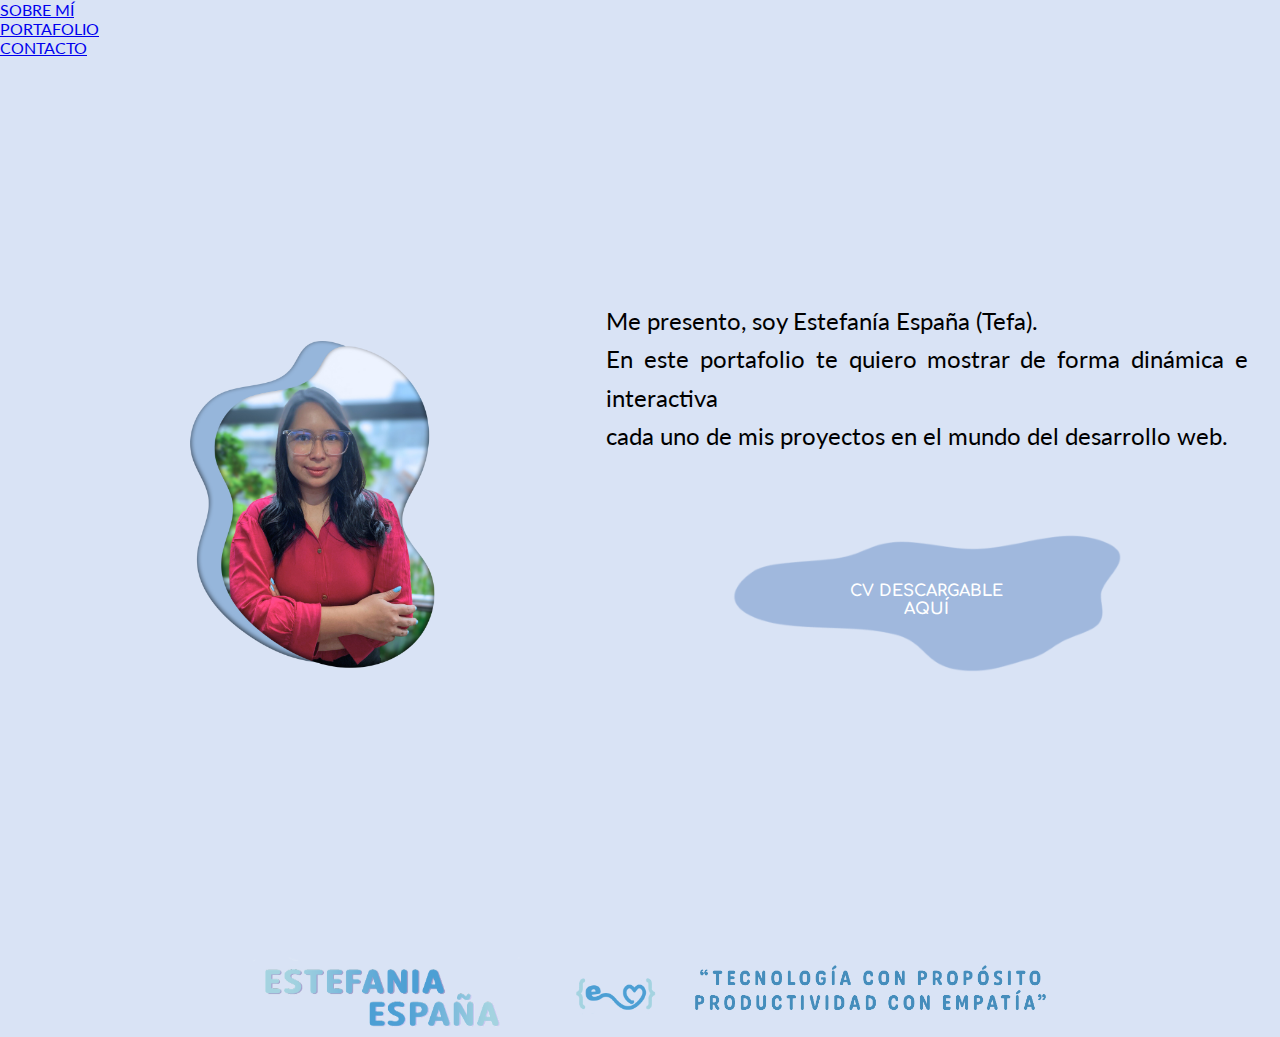
<file: index.html>
<!DOCTYPE html>
<html lang="es">

<head>
  <meta charset="UTF-8">
  <meta name="viewport" content="width=device-width, initial-scale=1.0">
  <title>Sobre Mí</title>
  <link rel="stylesheet" href="css/inicio_style.css">
  <link rel="stylesheet" href="css/navbar_style.css">
  <link rel="stylesheet" href="css/footer_style.css">
</head>

<body>
  <!-- NAVBAR -->
  <div id="container-navbar"></div>

  <main class="contenedor-principal">

    <!--IZQ-->
    <section class="panel-izquierdo">
      <div class="contenedor-foto">
        <div class="foto-Tefa">
          <img src="imagenes/FORMAS LIBRES/FORMA FOTO TEFA.png" alt="fotoTefa">
        </div>
      </div>
    </section>

    <!--DERE-->
    <section class="panel-derecho">
      <div class="texto-sobre-mi">
        <p>
          Me presento, soy Estefanía España (Tefa).</p>
        <p>En este portafolio te quiero mostrar de forma dinámica e interactiva </p>
        <p>cada uno de mis proyectos en el mundo del desarrollo web.</p>
      </div>
      <div class="boton-cv">
        <a href="./imagenes/otros/CVTEFA.pdf" download class="boton-descarga">
          <img src="imagenes/FORMAS LIBRES/DESCARGAR CV FONDO.png" alt="Botón Descargar CV">
          <span>CV DESCARGABLE AQUÍ</span>
        </a>
      </div>
    </section>
  </main>

  <!--FOOTER-->
  <div id="container-footer"></div>

  <script src="./JS/nav.js"></script>
  <script src="./JS/footer.js"></script>
  
</body>
</html>
</file>
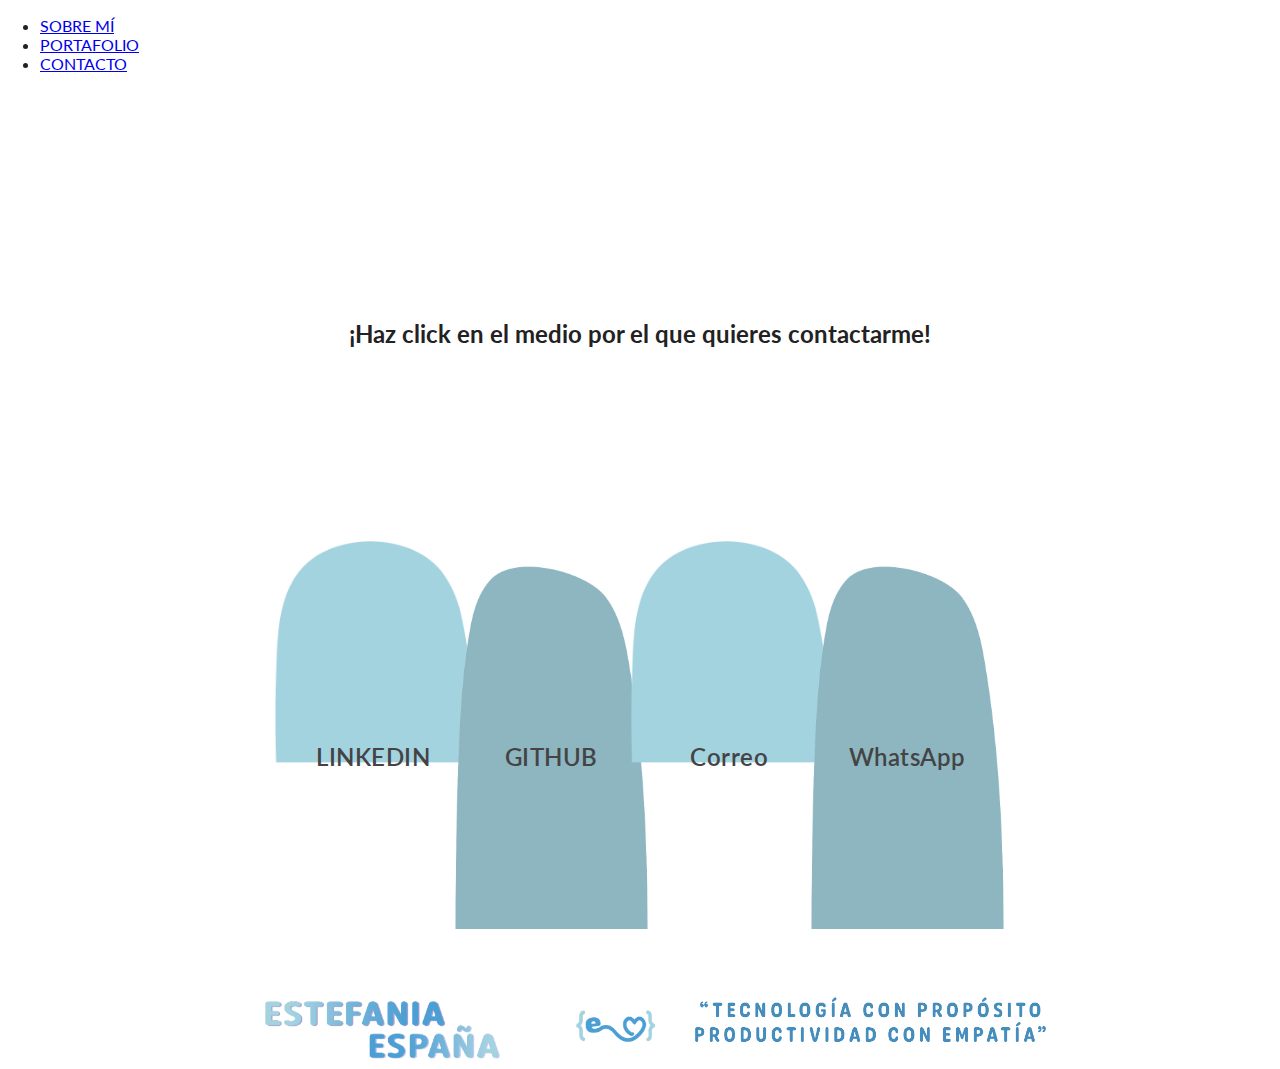
<file: paginas/contacto.html>
<!DOCTYPE html>
<html lang="es">

<head>
  <meta charset="UTF-8" />
  <title>Contacto</title>
  <link rel="stylesheet" href="../css/contacto.css" />
  <link rel="stylesheet" href="../css/navbar_style.css">
  <link rel="stylesheet" href="../css/footer_style.css">
</head>

<body>
  <!-- NAVBAR -->
  <div id="container-navbar"></div>

  <main>
    <section class="contacto">
      <h2 class="contacto__titulo">
        ¡Haz click en el medio por el que quieres contactarme!
      </h2>

      <div class="cards">
        <a href="https://www.linkedin.com/in/estefania-espana-developer/" class="card" id="card-linkedin"
          target="_blank" rel="noopener">
          <img src="../imagenes/FORMAS LIBRES/MONTAÑITAS CONTACTO.png" class="card__shape" alt="" />
          <img src="../imagenes/linkedin.png" class="card__icon" alt="LinkedIn" />
          <span class="card__label">LINKEDIN</span>
        </a>

        <a href="https://github.com/TefaEspana" class="card" id="card-github" target="_blank" rel="noopener">
          <img src="../imagenes/FORMAS LIBRES/MONTAÑITAS CONTACTO (2).png" class="card__shape" alt="" />
          <img src="../imagenes/github.png" class="card__icon" alt="GitHub" />
          <span class="card__label">GITHUB</span>
        </a>

        <a href="mailto:estefaniaespana18@gmail.com" class="card" id="card-correo">
          <img src="../imagenes/FORMAS LIBRES/MONTAÑITAS CONTACTO.png" class="card__shape" alt="" />
          <img src="../imagenes/correoelectronico.png" class="card__icon" alt="Correo" />
          <span class="card__label">Correo</span>
        </a>

        <a href="https://wa.me/573172471494" class="card" id="card-whatsapp" target="_blank" rel="noopener">
          <img src="../imagenes/FORMAS LIBRES/MONTAÑITAS CONTACTO (2).png" class="card__shape" alt="" />
          <img src="../imagenes/whatsapp.png" class="card__icon" alt="WhatsApp" />
          <span class="card__label">WhatsApp</span>
        </a>
      </div>
    </section>
  </main>

  <!--FOOTER-->
  <div id="container-footer"></div>

  <script src="../JS/nav.js"></script>
  <script src="../JS/footer.js"></script>
  <script src="../JS/contacto.js" defer></script>

</body>
</html>
</file>
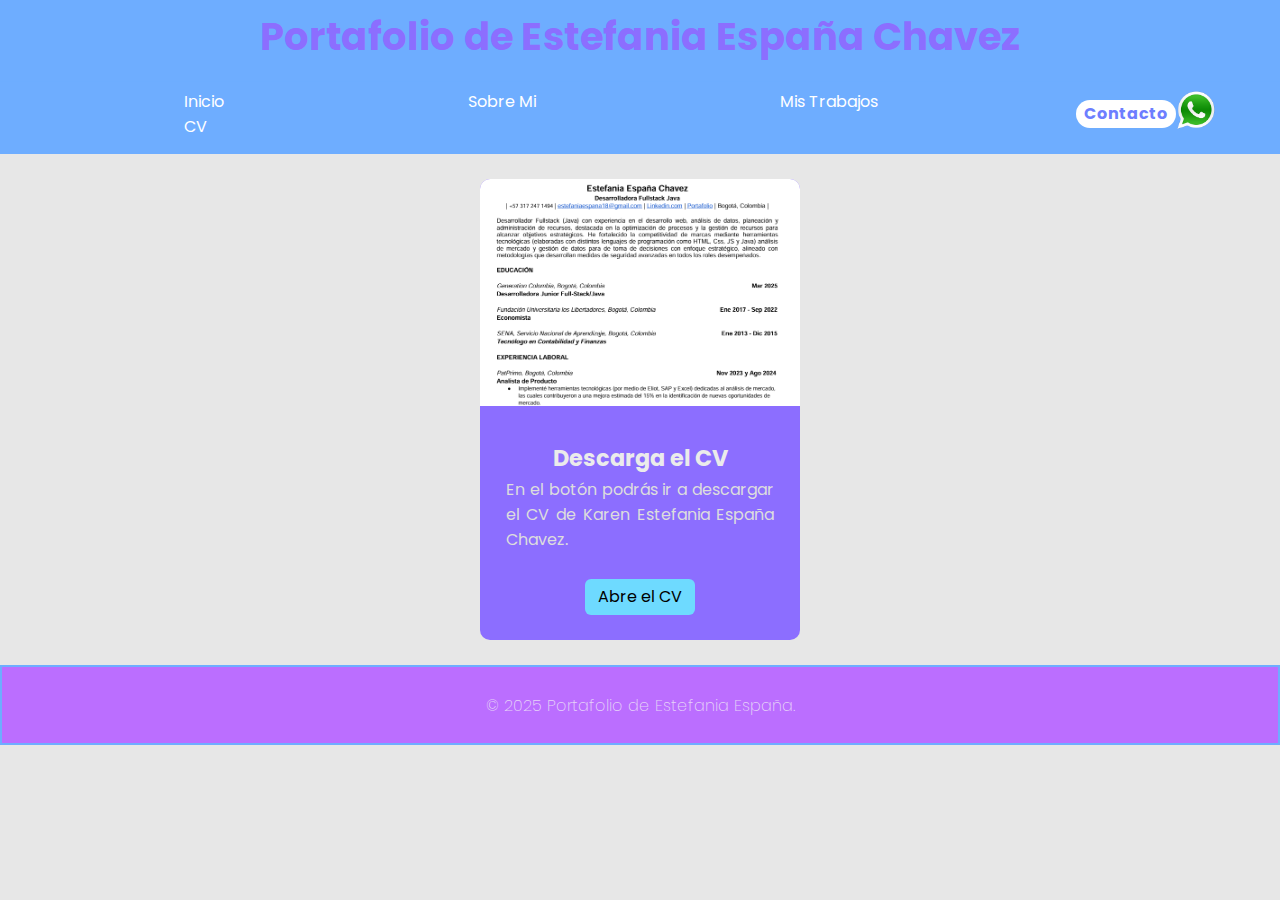
<file: paginas/cv.html>
<!DOCTYPE html>
<html lang="es">
<head>
    <meta charset="UTF-8">
    <meta name="viewport" content="width=device-width, initial-scale=1.0">
    <title>Document</title>
    <link rel="stylesheet" href="../estilos/style.css">
    <link rel="stylesheet" href="../estilos/style_cv.css">
    <style>
        @import url('https://fonts.googleapis.com/css2?family=Chivo+Mono:ital,wght@0,100..900;1,100..900&family=Chivo:ital,wght@0,100..900;1,100..900&family=Poppins:ital,wght@0,100;0,200;0,300;0,400;0,500;0,600;0,700;0,800;0,900;1,100;1,200;1,300;1,400;1,500;1,600;1,700;1,800;1,900&family=Roboto:ital,wght@0,100..900;1,100..900&display=swap');
    </style>
</head>
<body>
    <a href="../index.html"><h1 class="miPortafolo">Portafolio de Estefania España Chavez</h1></a>
    <header class="header">
        <nav>
            <ul class="menu">
                <li><a href="../index.html">Inicio</a></li>
                <li><a href="sobreMi.html">Sobre Mi</a></li>
                <li><a href="misTrabajos.html">Mis Trabajos</a></li>
                <li><a href="#">CV</a></li>
            </ul>
        </nav>       
       <a href="contacto.html" class="btn"><button>Contacto</button></a>
        <div class="whatsapp">
            <a href="contacto.html">
                <img src="../img/Whatsapp.png" alt="img_logo_whatsapp">
            </a>
        </div>            
    </header>
    <br>
    <div class="contenedor_cards">
        <div class="card" style="width: 20rem;background-color: #8c6eff;">
            <img src="../img/CV.png" class="card-img-top" alt="...">
            <div class="card-body">
                <h5 class="card-title" style="text-align: center;">Descarga el CV</h5>
                <div class="card-text" style="text-align: justify;">
                    <p>En el botón podrás ir a descargar el CV de Karen Estefania España Chavez. </p>
                    <br>
                </div>
                <div class="card_btn">
                    <a href="../img/CV_Estefania_España.pdf" target="black" class="btn btn-primary"
                        style="background-color: #6edaff; color: #000000;"> Abre el CV</a>
                </div>
            </div>
        </div>
    </div>
    <br>
           
    <footer class="footer">
        <h2>© 2025 Portafolio de Estefania España.</h2>
    </footer>
</body>
</html
</file>
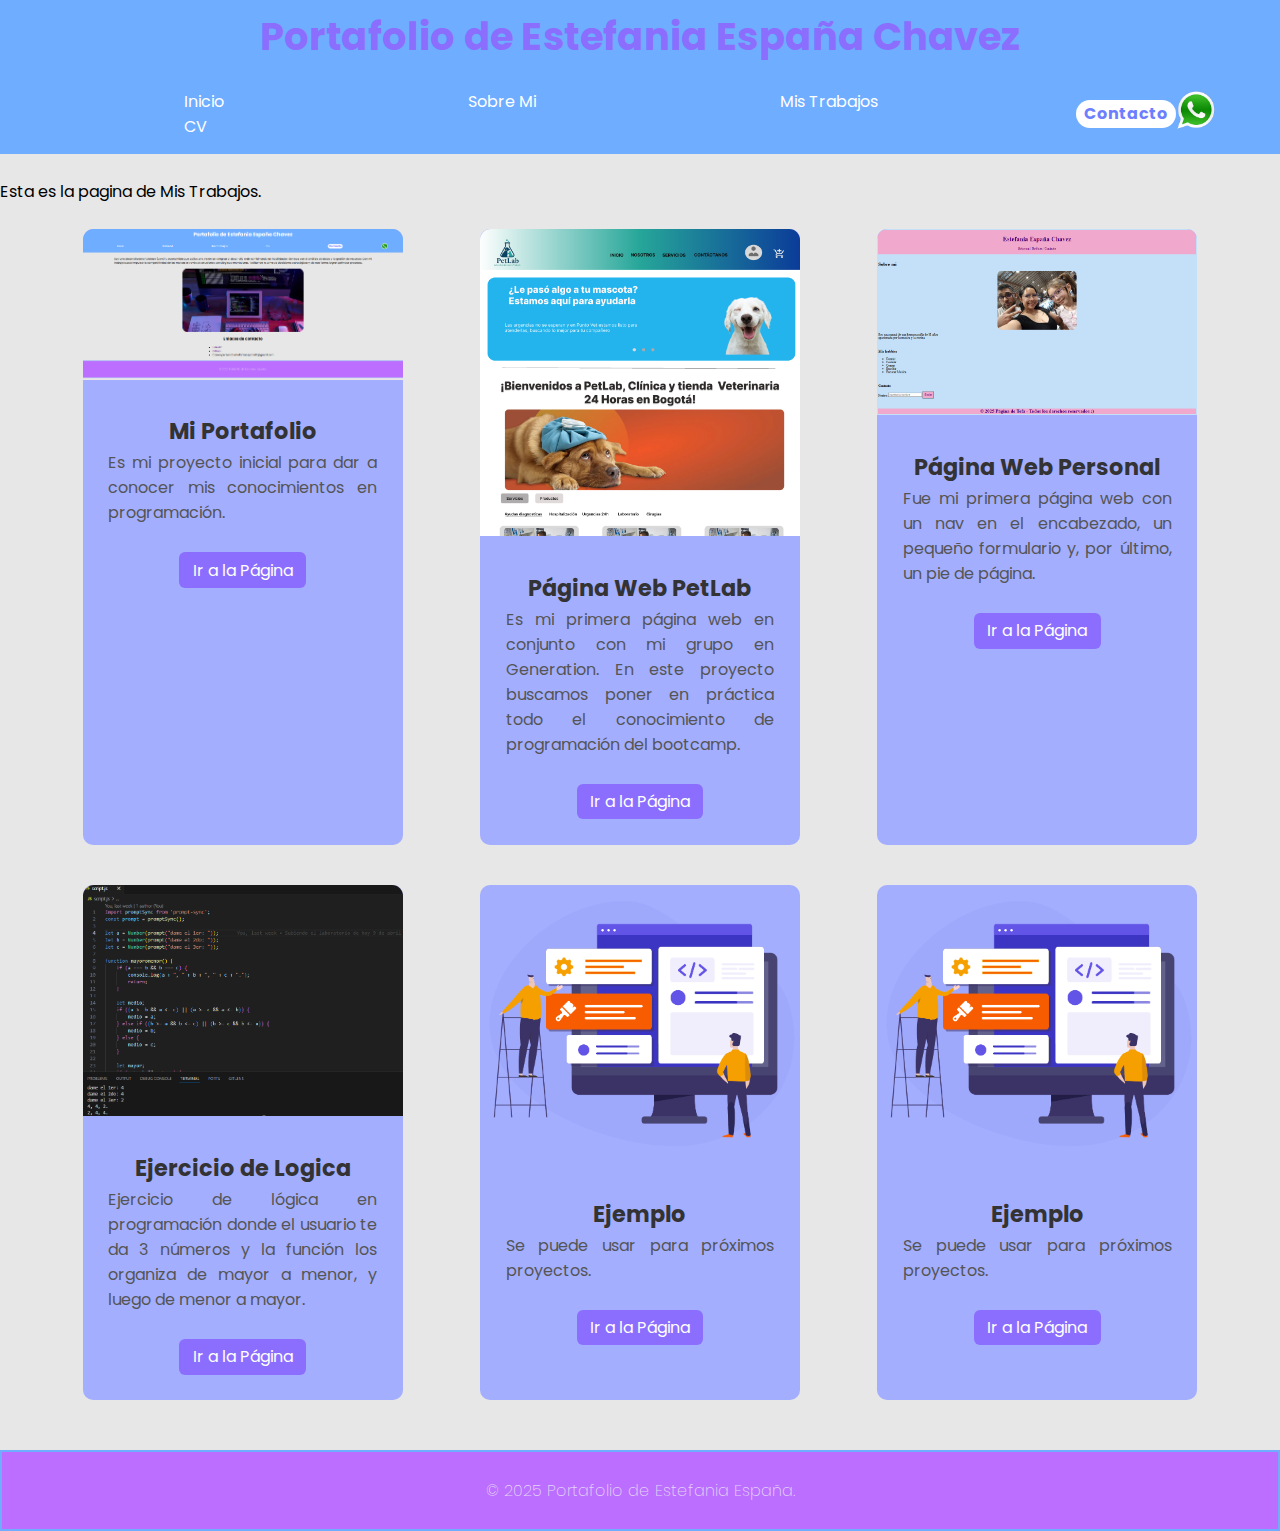
<file: paginas/misTrabajos.html>
<!DOCTYPE html>
<html lang="es">

<head>
    <meta charset="UTF-8">
    <meta name="viewport" content="width=device-width, initial-scale=1.0">
    <title>Document</title>
    <link rel="stylesheet" href="../estilos/style.css">
    <link rel="stylesheet" href="../estilos/style_misTrabajos.css">
    <style>
        @import url('https://fonts.googleapis.com/css2?family=Chivo+Mono:ital,wght@0,100..900;1,100..900&family=Chivo:ital,wght@0,100..900;1,100..900&family=Poppins:ital,wght@0,100;0,200;0,300;0,400;0,500;0,600;0,700;0,800;0,900;1,100;1,200;1,300;1,400;1,500;1,600;1,700;1,800;1,900&family=Roboto:ital,wght@0,100..900;1,100..900&display=swap');
    </style>
</head>

<body>
    <a href="../inicio.html">
        <h1 class="miPortafolo">Portafolio de Estefania España Chavez</h1>
    </a>
    <header class="header">
        <nav>
            <ul class="menu">
                <li><a href="../inicio.html">Inicio</a></li>
                <li><a href="sobreMi.html">Sobre Mi</a></li>
                <li><a href="#">Mis Trabajos</a></li>
                <li><a href="cv.html">CV</a></li>
            </ul>
        </nav>
        <a href="contacto.html" class="btn"><button>Contacto</button></a>
        <div class="whatsapp">
            <a href="contacto.html">
                <img src="../img/Whatsapp.png" alt="img_logo_whatsapp">
            </a>
        </div>
    </header>
    <br>
    <p> Esta es la pagina de Mis Trabajos.</p>
    <br>
    <div class="contenedor_cards">
        <div class="card" style="width: 20rem;background-color: #a3aeff;">
            <img src="../img/portafolio.png" class="card-img-top" alt="...">
            <div class="card-body">
                <h5 class="card-title" style="text-align: center;">Mi Portafolio</h5>
                <div class="card-text" style="text-align: justify;">
                    <p>Es mi proyecto inicial para dar a conocer mis conocimientos en programación.</p>
                    <br>
                </div>
                <div class="card_btn">
                    <a href="https://github.com/TefaEspana/MiPortafolio" class="btn btn-primary"
                        style="background-color: #8c6eff; color: #ffffff;"> Ir a la Página</a>
                </div>
            </div>
        </div>

        <div class="card" style="width: 20rem;background-color: #a3aeff;">
            <img src="../img/PetLab.png" class="card-img-top" alt="...">
            <div class="card-body">
                <h5 class="card-title" style="text-align: center;">Página Web PetLab</h5>
                <div class="card-text" style="text-align: justify;">
                    <p>Es mi primera página web en conjunto con mi grupo en Generation. En este proyecto buscamos poner en práctica todo el conocimiento de programación del bootcamp.</p>
                    <br>
                </div>
                <div class="card_btn">
                    <a href="https://github.com/KerlyVanesaSarrias/PetLab" class="btn btn-primary"
                        style="background-color: #8c6eff; color: #ffffff;"> Ir a la Página</a>
                </div>
            </div>
        </div>

        <div class="card" style="width: 20rem;background-color: #a3aeff;">
            <img src="../img/pag_web.png" class="card-img-top" alt="...">
            <div class="card-body">
                <h5 class="card-title" style="text-align: center;">Página Web Personal</h5>
                <div class="card-text" style="text-align: justify;">
                    <p>Fue mi primera página web con un nav en el encabezado, un pequeño formulario y, por último, un pie de página.</p>
                    <br>
                </div>
                <div class="card_btn">
                    <a href="https://github.com/TefaEspana/pagina_web_personal" class="btn btn-primary"
                        style="background-color: #8c6eff; color: #ffffff;"> Ir a la Página</a>
                </div>
            </div>
        </div>

        <div class="card" style="width: 20rem;background-color:#a3aeff;">
            <img src="../img/logica1.png" class="card-img-top" alt="...">
            <div class="card-body">
                <h5 class="card-title" style="text-align: center;">Ejercicio de Logica</h5>
                <div class="card-text" style="text-align: justify;">
                    <p>Ejercicio de lógica en programación donde el usuario te da 3 números y la función los organiza de mayor a menor, y luego de menor a mayor.</p>
                    <br>
                </div>
                <div class="card_btn">
                    <a href="https://github.com/TefaEspana/logica-programacion-1" class="btn btn-primary"
                        style="background-color: #8c6eff; color: #ffffff;"> Ir a la Página</a>
                </div>
            </div>
        </div>

        <div class="card" style="width: 20rem;background-color: #a3aeff;">
            <img src="../img/web.png" class="card-img-top" alt="...">
            <div class="card-body">
                <h5 class="card-title" style="text-align: center;">Ejemplo</h5>
                <div class="card-text" style="text-align: justify;">
                    <p>Se puede usar para próximos proyectos.</p>
                    <br>
                </div>
                <div class="card_btn">
                    <a href="#" class="btn btn-primary"
                        style="background-color: #8c6eff; color: #ffffff;"> Ir a la Página</a>
                </div>
            </div>
        </div>

        <div class="card" style="width: 20rem;background-color: #a3aeff;">
            <img src="../img/web.png" class="card-img-top" alt="...">
            <div class="card-body">
                <h5 class="card-title" style="text-align: center;">Ejemplo</h5>
                <div class="card-text" style="text-align: justify;">
                    <p>Se puede usar para próximos proyectos.</p>
                    <br>
                </div>
                <div class="card_btn">
                    <a href="#" class="btn btn-primary"
                        style="background-color: #8c6eff; color: #ffffff;"> Ir a la Página</a>
                </div>
            </div>
        </div>

    </div>
    <br><br>
    <footer class="footer">
        <h2>© 2025 Portafolio de Estefania España.</h2>
    </footer>
</body>

</html
</file>
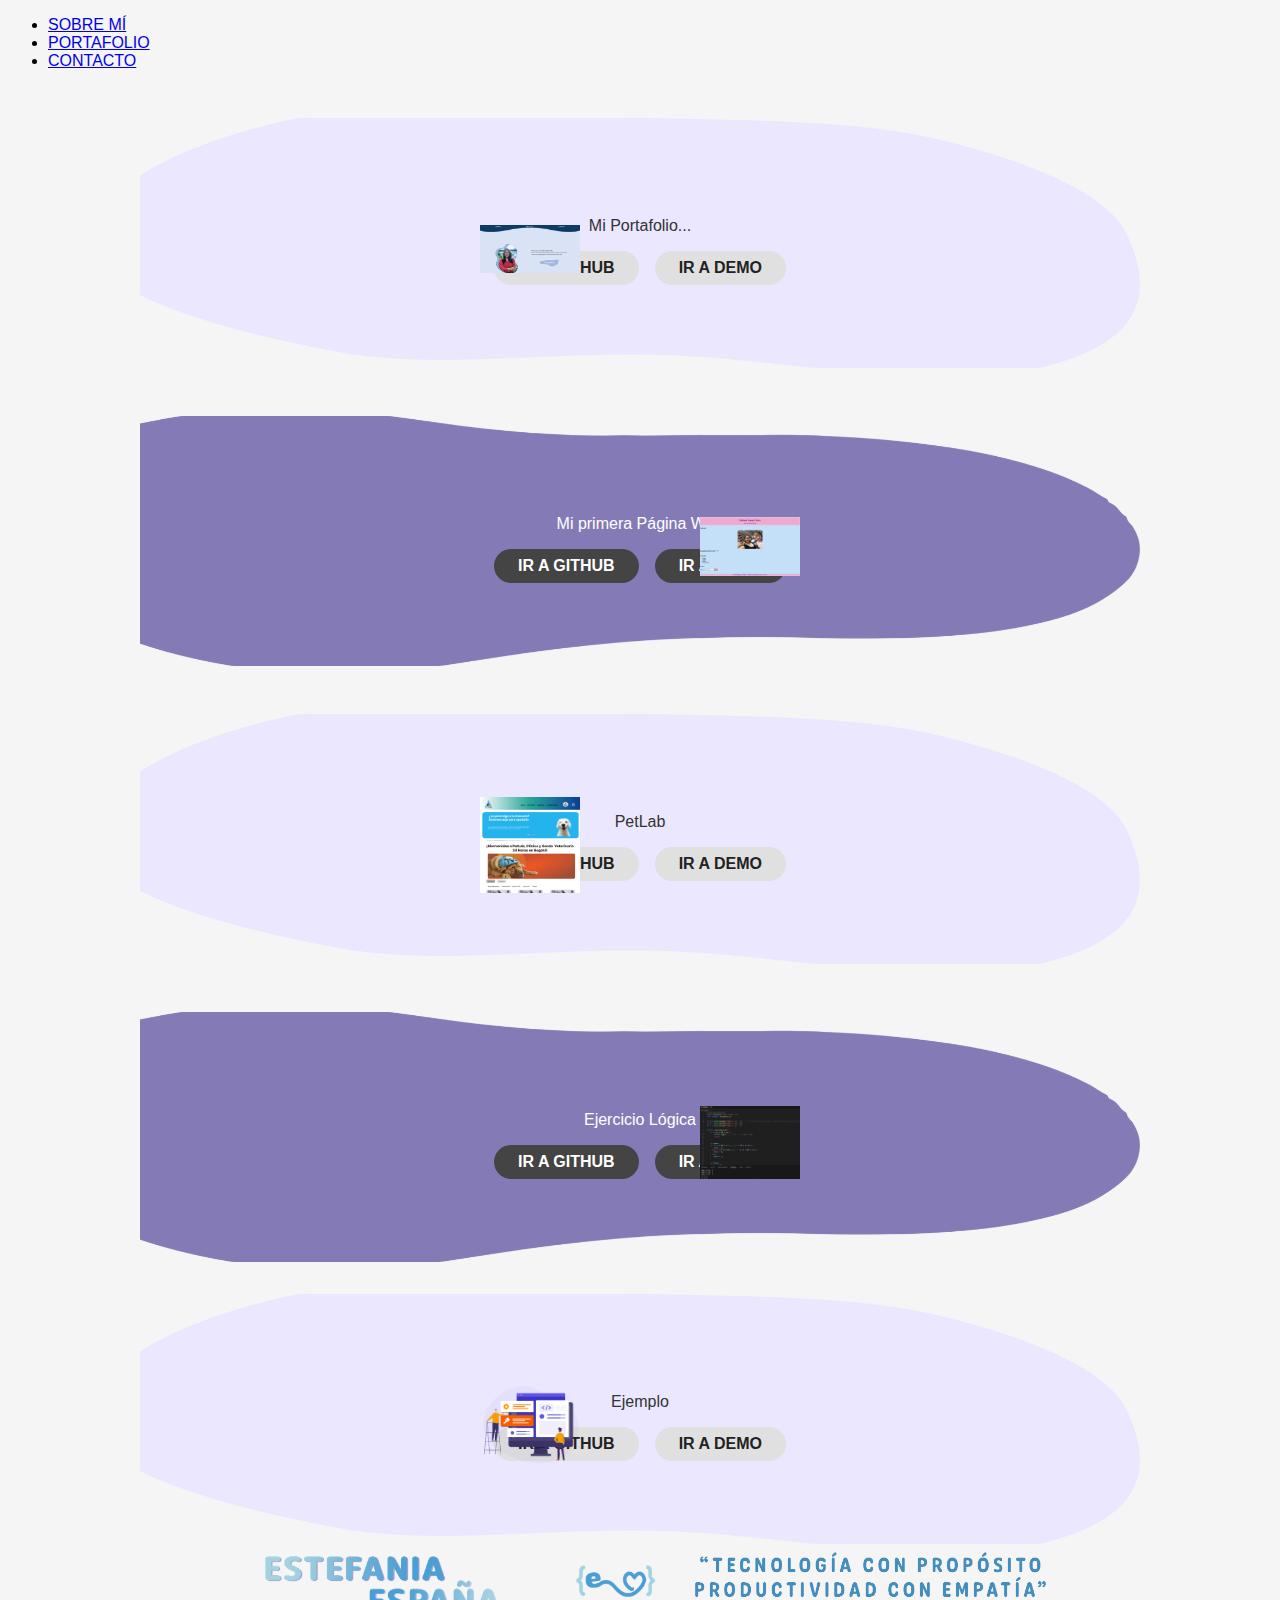
<file: paginas/portafolio.html>
<!DOCTYPE html>
<html lang="es">

<head>
  <meta charset="UTF-8" />
  <meta name="viewport" content="width=device-width, initial-scale=1.0" />
  <title>Proyectos</title>
  <link rel="stylesheet" href="../css/portafolio.css" />
  <link rel="stylesheet" href="../css/navbar_style.css">
  <link rel="stylesheet" href="../css/footer_style.css">
</head>

<body>
  <!-- NAVBAR -->
  <div id="container-navbar"></div>

  <div class="container">

    <!-- Bloque 1 -->
    <div class="tarjeta">
      <img src="../imagenes/FORMAS LIBRES/A-MORADO.png" class="fondo-forma" alt="Forma decorativa" />

      <div class="contenido-tarjeta">
        <img src="../imagenes/portafolioTefa.png" class="icono-esquina" alt="Ícono" />
        <p>
          Mi Portafolio...
        </p>
        <div class="botones">
          <a href="https://github.com/TefaEspana/MiPortafolio" target="_blank" class="btn">IR A GITHUB</a>
          <a href="https://miportafolioestefaniaespana.netlify.app/" target="_blank" class="btn">IR A DEMO</a>
        </div>
      </div>
    </div>


    <!-- Bloque 2 -->
    <div class="tarjeta">
      <img src="../imagenes/FORMAS LIBRES/B-MORAOSC.png" class="fondo-forma" alt="Forma decorativa" />

      <div class="contenido-tarjeta">
        <img src="../imagenes/pag_web.png" class="icono-esquina" alt="Ícono" />
        <p>
          Mi primera Página Web
        </p>
        <div class="botones">
          <a href="https://github.com/TefaEspana/pagina_web_personal" target="_blank" class="btn">IR A GITHUB</a>
          <a href="#" target="_blank" class="btn">IR A DEMO</a>
        </div>
      </div>
    </div>


    <!-- Bloque 3 -->
    <div class="tarjeta">
      <img src="../imagenes/FORMAS LIBRES/A-MORADO.png" class="fondo-forma" alt="Forma decorativa" />

      <div class="contenido-tarjeta">
        <img src="../imagenes/PetLab.png" class="icono-esquina" alt="Ícono" />
        <p>
          PetLab
        </p>
        <div class="botones">
          <a href="https://github.com/KerlyVanesaSarrias/PetLab/tree/estefania" target="_blank" class="btn">IR A
            GITHUB</a>
          <a href="#" target="_blank" class="btn">IR A DEMO</a>
        </div>
      </div>
    </div>


    <!-- Bloque 4 -->
    <div class="tarjeta">
      <img src="../imagenes/FORMAS LIBRES/B-MORAOSC.png" class="fondo-forma" alt="Forma decorativa" />

      <div class="contenido-tarjeta">
        <img src="../imagenes/logica1.png" class="icono-esquina" alt="Ícono" />
        <p>
          Ejercicio Lógica
        </p>
        <div class="botones">
          <a href="https://github.com/TefaEspana/logica-programacion-1" target="_blank" class="btn">IR A GITHUB</a>
          <a href="#" target="_blank" class="btn">IR A DEMO</a>
        </div>
      </div>
    </div>
  </div>

  <!-- Bloque 5 -->
  <div class="tarjeta">
    <img src="../imagenes/FORMAS LIBRES/A-MORADO.png" class="fondo-forma" alt="Forma decorativa" />

    <div class="contenido-tarjeta">
      <img src="../imagenes/web.png" class="icono-esquina" alt="Ícono" />
      <p>
        Ejemplo
      </p>
      <div class="botones">
        <a href="https://github.com/KerlyVanesaSarrias/PetLab/tree/estefania" target="_blank" class="btn">IR A
          GITHUB</a>
        <a href="#" target="_blank" class="btn">IR A DEMO</a>
      </div>
    </div>
  </div>

  <!--FOOTER-->
  <div id="container-footer"></div>

  <script src="../JS/nav.js"></script>
  <script src="../JS/footer.js"></script>

</body>
</html>
</file>
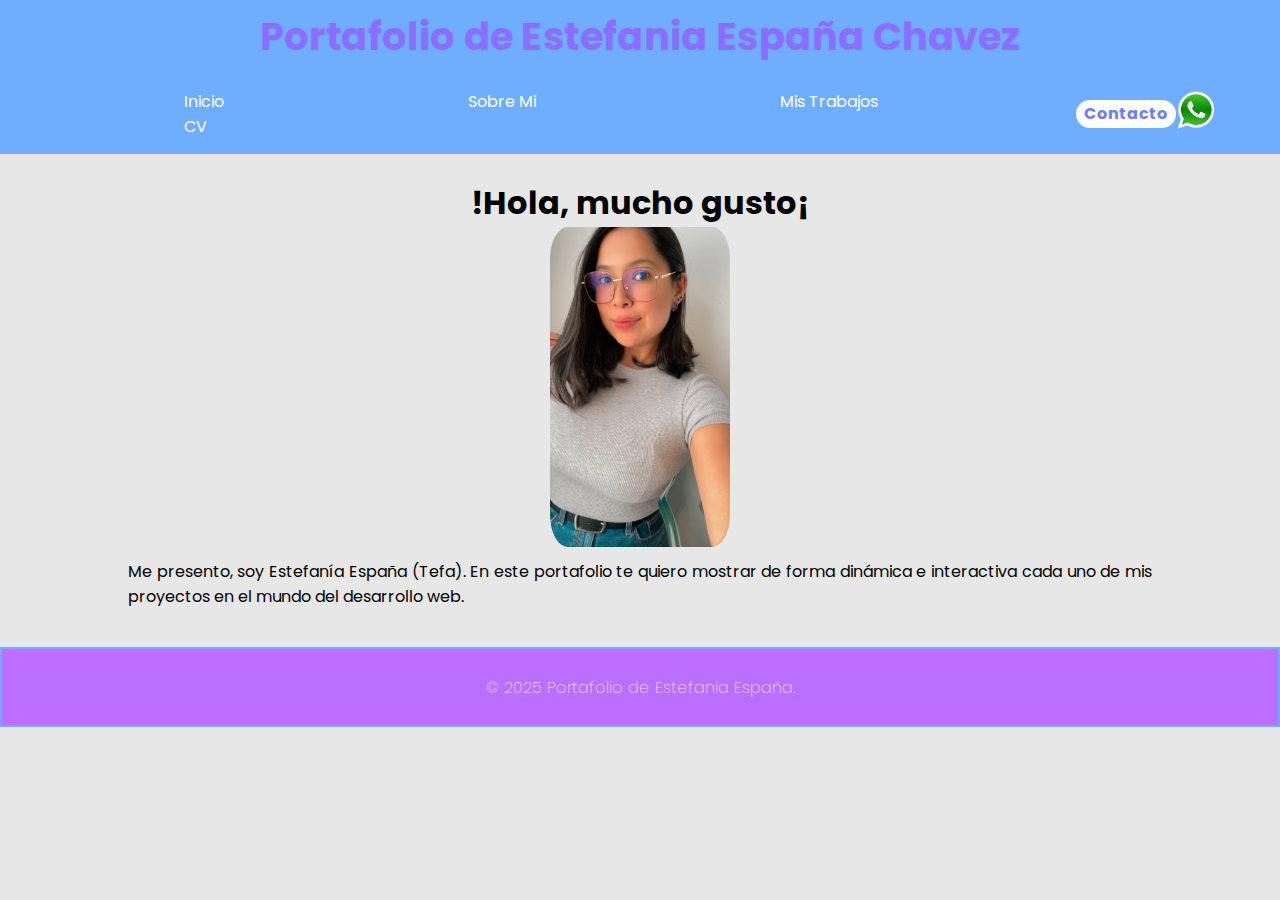
<file: paginas/sobreMi.html>
<!DOCTYPE html>
<html lang="es">

<head>
    <meta charset="UTF-8">
    <meta name="viewport" content="width=device-width, initial-scale=1.0">
    <title>Document</title>
    <link rel="stylesheet" href="../estilos/style.css">
    <link rel="stylesheet" href="../estilos/style_sobreMi.css">
    <style>
        @import url('https://fonts.googleapis.com/css2?family=Chivo+Mono:ital,wght@0,100..900;1,100..900&family=Chivo:ital,wght@0,100..900;1,100..900&family=Poppins:ital,wght@0,100;0,200;0,300;0,400;0,500;0,600;0,700;0,800;0,900;1,100;1,200;1,300;1,400;1,500;1,600;1,700;1,800;1,900&family=Roboto:ital,wght@0,100..900;1,100..900&display=swap');
    </style>
</head>

<body>
    <a href="../inicio.html">
        <h1 class="miPortafolo">Portafolio de Estefania España Chavez</h1>
    </a>
    <header class="header">
        <nav>
            <ul class="menu">
                <li><a href="../inicio.html">Inicio</a></li>
                <li><a href="#">Sobre Mi</a></li>
                <li><a href="misTrabajos.html">Mis Trabajos</a></li>
                <li><a href="cv.html">CV</a></li>
            </ul>
        </nav>
        <a href="contacto.html" class="btn"><button>Contacto</button></a>
        <div class="whatsapp">
            <a href="contacto.html">
                <img src="../img/Whatsapp.png" alt="img_logo_whatsapp">
            </a>
        </div>
    </header>
    <br>
    <h2 class="saludo">!Hola, mucho gusto¡</h2>
    <div class="foto">
        <img src="..//img/foto tefa.jpeg" alt="fotoTefa">
    </div>
    <p>Me presento, soy Estefanía España (Tefa). En este portafolio te quiero mostrar de forma dinámica e interactiva
        cada uno de mis proyectos en el mundo del desarrollo web.</p>
    <br>
    <footer class="footer">
        <h2>© 2025 Portafolio de Estefania España.</h2>
    </footer>
</body>

</html
</file>
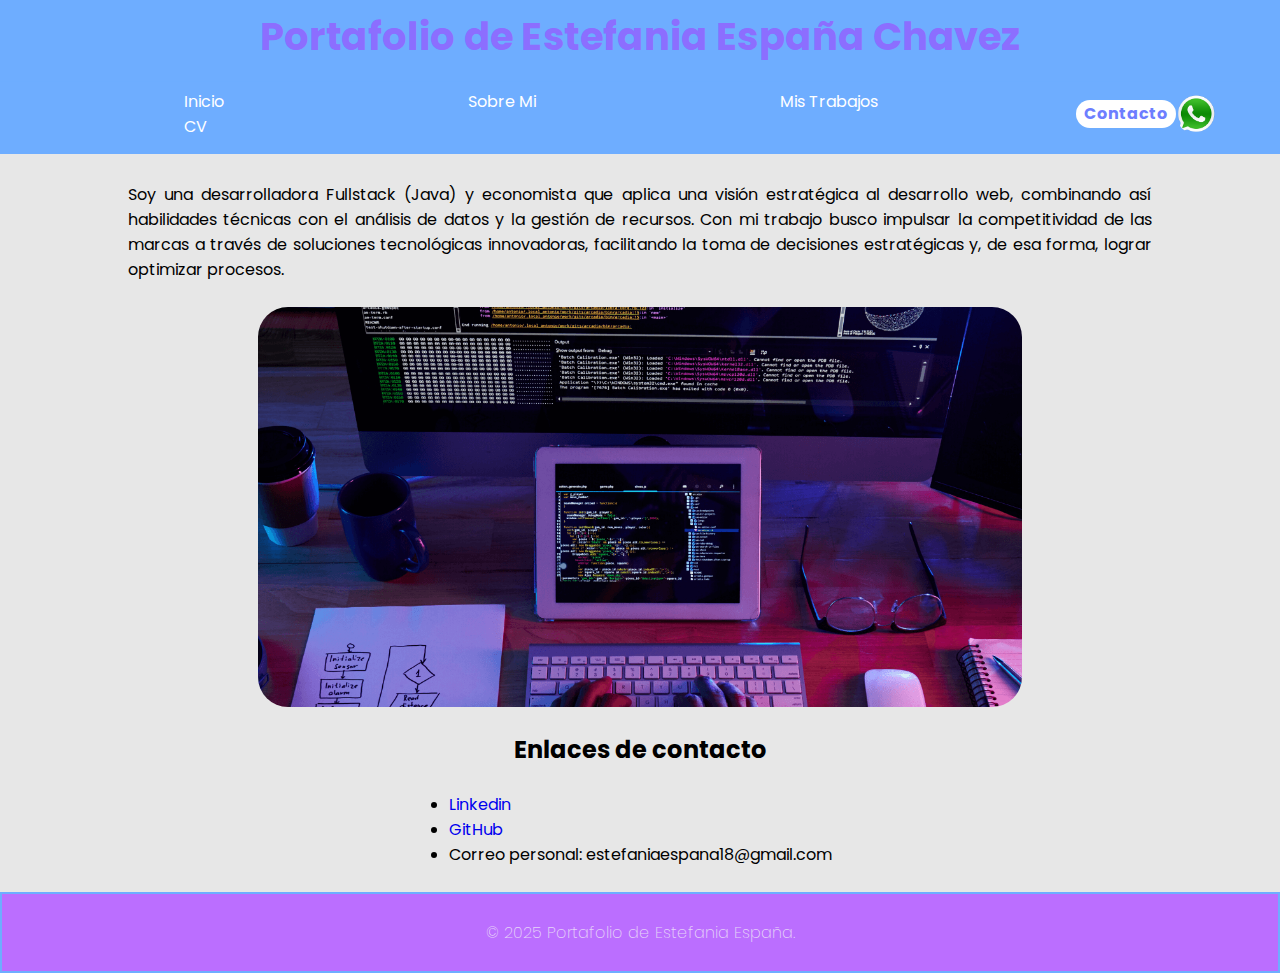
<file: Portafolio_Estefania_Espana/inicio.html>
<!DOCTYPE html>
<html lang="es">
<head>
    <meta charset="UTF-8">
    <meta name="viewport" content="width=device-width, initial-scale=1.0">
    <title>Document</title>
    <link rel="stylesheet" href="estilos/style.css">
    <link rel="stylesheet" href="estilos/style_inico.css">
    <style>
        @import url('https://fonts.googleapis.com/css2?family=Chivo+Mono:ital,wght@0,100..900;1,100..900&family=Chivo:ital,wght@0,100..900;1,100..900&family=Poppins:ital,wght@0,100;0,200;0,300;0,400;0,500;0,600;0,700;0,800;0,900;1,100;1,200;1,300;1,400;1,500;1,600;1,700;1,800;1,900&family=Roboto:ital,wght@0,100..900;1,100..900&display=swap');
    </style>
</head>
<body>
    <a href="inicio.html">
        <h1 class="miPortafolo">Portafolio de Estefania España Chavez</h1>
    </a>
    <header class="header">
        <nav>
            <ul class="menu">
                <li><a href="">Inicio</a></li>
                <li><a href="paginas/sobreMi.html">Sobre Mi</a></li>
                <li><a href="paginas/misTrabajos.html">Mis Trabajos</a></li>
                <li><a href="paginas/cv.html">CV</a></li>
            </ul>
        </nav>
        <a href="paginas/contacto.html" class="btn"><button>Contacto</button></a>
        <div class="whatsapp">
            <a href="paginas/contacto.html">
                <img src="img/Whatsapp.png" alt="img_logo_whatsapp">
            </a>
        </div>
    </header>
    <br>
    <section class="img_desarrollo">
    <p>Soy una desarrolladora Fullstack (Java) y economista que aplica una visión estratégica al desarrollo web, combinando así habilidades técnicas con el análisis de datos y la gestión de recursos. Con mi trabajo busco impulsar la competitividad de las marcas a través de soluciones tecnológicas innovadoras, facilitando la toma de decisiones estratégicas y, de esa forma, lograr optimizar procesos.</p>
    <br>
    <img src="img/desarrollo-web.png" alt="img_desarrollo">
    <br>
    <h2 class="info_contacto_titulo">Enlaces de contacto</h2> 
    <br>
    <div class="info_contacto">
    <ul>
        <li><a href="https://www.linkedin.com/in/estefania-espana-developer/">Linkedin</a></li>
        <li><a href="https://github.com/TefaEspana">GitHub</a></li>
        <li>Correo personal: estefaniaespana18@gmail.com</li>
    </ul>
    </div>
    <br>
    </section>
    <footer class="footer">
        <h2>© 2025 Portafolio de Estefania España.</h2>
    </footer>
</body>
</html
</file>
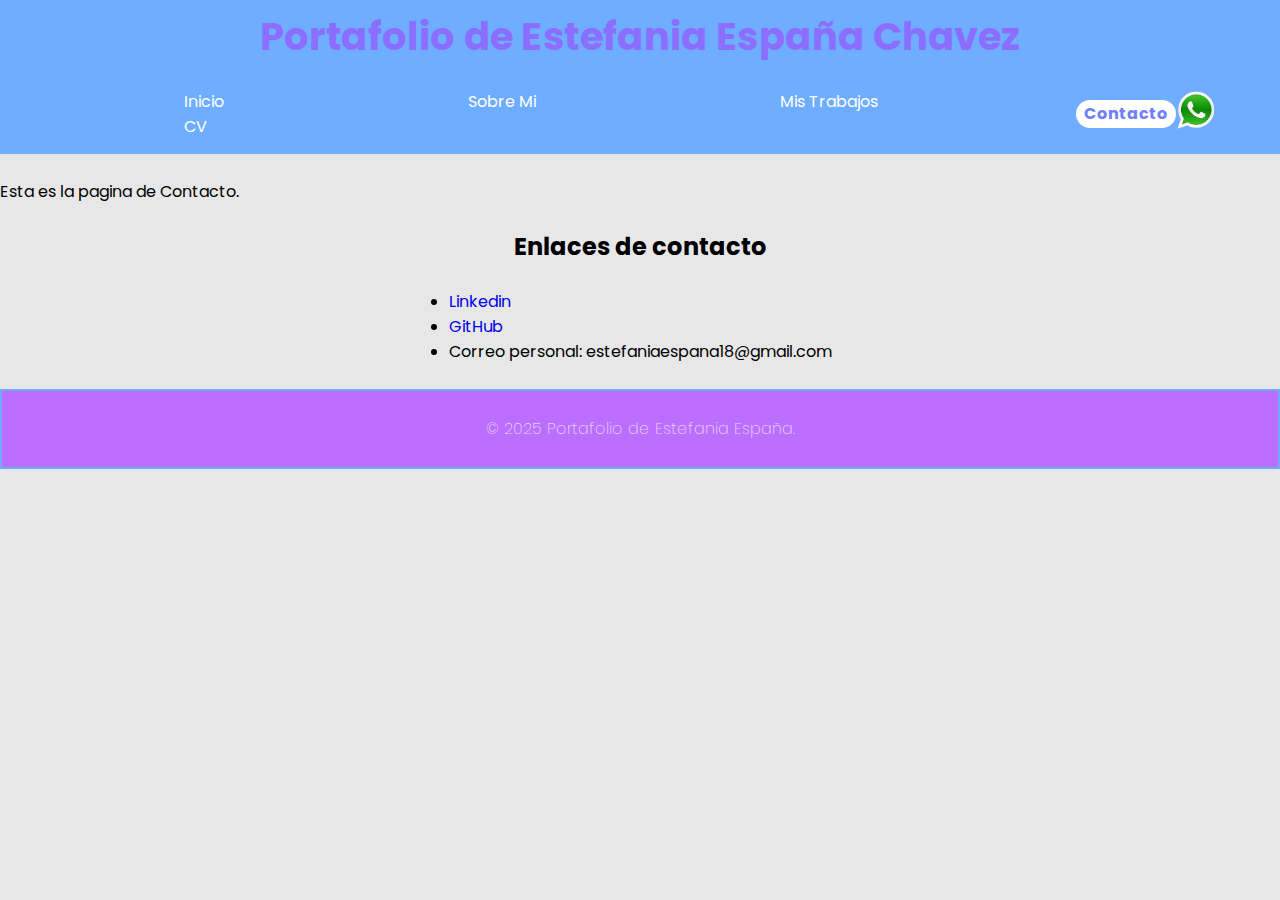
<file: Portafolio_Estefania_Espana/paginas/contacto.html>
<!DOCTYPE html>
<html lang="es">
<head>
    <meta charset="UTF-8">
    <meta name="viewport" content="width=device-width, initial-scale=1.0">
    <title>Document</title>
    <link rel="stylesheet" href="../estilos/style.css">
    <link rel="stylesheet" href="../estilos/style_contacto.css">
    <style>
        @import url('https://fonts.googleapis.com/css2?family=Chivo+Mono:ital,wght@0,100..900;1,100..900&family=Chivo:ital,wght@0,100..900;1,100..900&family=Poppins:ital,wght@0,100;0,200;0,300;0,400;0,500;0,600;0,700;0,800;0,900;1,100;1,200;1,300;1,400;1,500;1,600;1,700;1,800;1,900&family=Roboto:ital,wght@0,100..900;1,100..900&display=swap');
    </style>
</head>
<body>
    <a href="../inicio.html"><h1 class="miPortafolo">Portafolio de Estefania España Chavez</h1></a>
    <header class="header">
        <nav>
            <ul class="menu">
                <li><a href="../inicio.html">Inicio</a></li>
                <li><a href="sobreMi.html">Sobre Mi</a></li>
                <li><a href="misTrabajos.html">Mis Trabajos</a></li>
                <li><a href="cv.html">CV</a></li>
            </ul>
        </nav>       
       <a href="#" class="btn"><button>Contacto</button></a>
        <div class="whatsapp">
            <a href="#">
                <img src="../img/Whatsapp.png" alt="img_logo_whatsapp">
            </a>
        </div>            
    </header>
    <br>
    <p> Esta es la pagina de Contacto.</p>
    <br>       
    <h2 class="info_contacto_titulo">Enlaces de contacto</h2> 
    <br>
    <div class="info_contacto">
    <ul>
        <li><a href="https://www.linkedin.com/in/estefania-espana-developer/">Linkedin</a></li>
        <li><a href="https://github.com/TefaEspana">GitHub</a></li>
        <li>Correo personal: estefaniaespana18@gmail.com</li>
    </ul>
    </div>
    <br>
    <footer class="footer">
        <h2>© 2025 Portafolio de Estefania España.</h2>
    </footer>
</body>
</html
</file>
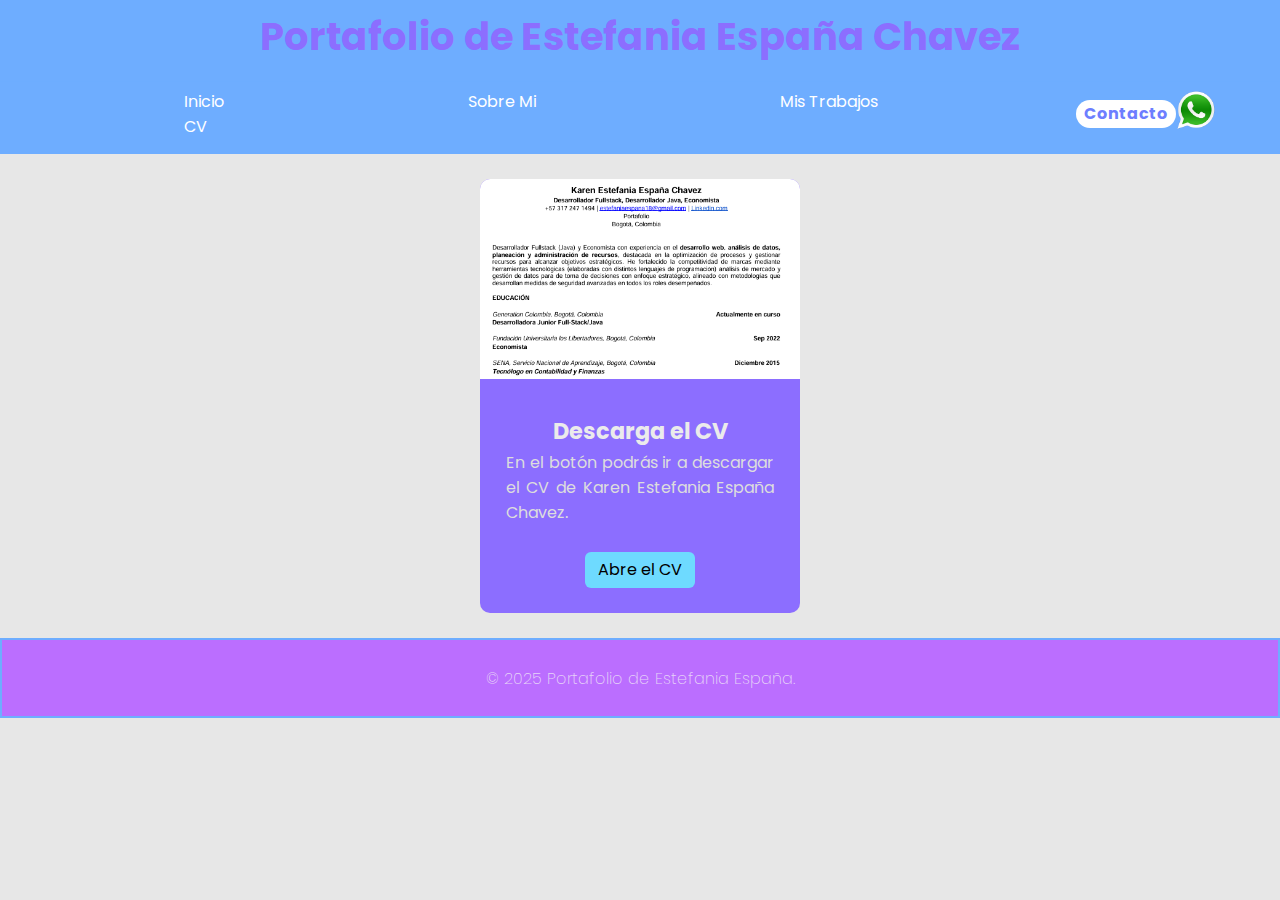
<file: Portafolio_Estefania_Espana/paginas/cv.html>
<!DOCTYPE html>
<html lang="es">
<head>
    <meta charset="UTF-8">
    <meta name="viewport" content="width=device-width, initial-scale=1.0">
    <title>Document</title>
    <link rel="stylesheet" href="../estilos/style.css">
    <link rel="stylesheet" href="../estilos/style_cv.css">
    <style>
        @import url('https://fonts.googleapis.com/css2?family=Chivo+Mono:ital,wght@0,100..900;1,100..900&family=Chivo:ital,wght@0,100..900;1,100..900&family=Poppins:ital,wght@0,100;0,200;0,300;0,400;0,500;0,600;0,700;0,800;0,900;1,100;1,200;1,300;1,400;1,500;1,600;1,700;1,800;1,900&family=Roboto:ital,wght@0,100..900;1,100..900&display=swap');
    </style>
</head>
<body>
    <a href="./inicio.html"><h1 class="miPortafolo">Portafolio de Estefania España Chavez</h1></a>
    <header class="header">
        <nav>
            <ul class="menu">
                <li><a href="./inicio.html">Inicio</a></li>
                <li><a href="./sobreMi.html">Sobre Mi</a></li>
                <li><a href="./misTrabajos.html">Mis Trabajos</a></li>
                <li><a href="">CV</a></li>
            </ul>
        </nav>       
       <a href="./contacto.html" class="btn"><button>Contacto</button></a>
        <div class="whatsapp">
            <a href="./contacto.html">
                <img src="../img/Whatsapp.png" alt="img_logo_whatsapp">
            </a>
        </div>            
    </header>
    <br>
    <div class="contenedor_cards">
        <div class="card" style="width: 20rem;background-color: #8c6eff;">
            <img src="../img/CV.png" class="card-img-top" alt="...">
            <div class="card-body">
                <h5 class="card-title" style="text-align: center;">Descarga el CV</h5>
                <div class="card-text" style="text-align: justify;">
                    <p>En el botón podrás ir a descargar el CV de Karen Estefania España Chavez. </p>
                    <br>
                </div>
                <div class="card_btn">
                    <a href="../img/CV_Estefania_España.pdf" class="btn btn-primary"
                        style="background-color: #6edaff; color: #000000;"> Abre el CV</a>
                </div>
            </div>
        </div>
    </div>
    <br>
           
    <footer class="footer">
        <h2>© 2025 Portafolio de Estefania España.</h2>
    </footer>
</body>
</html
</file>
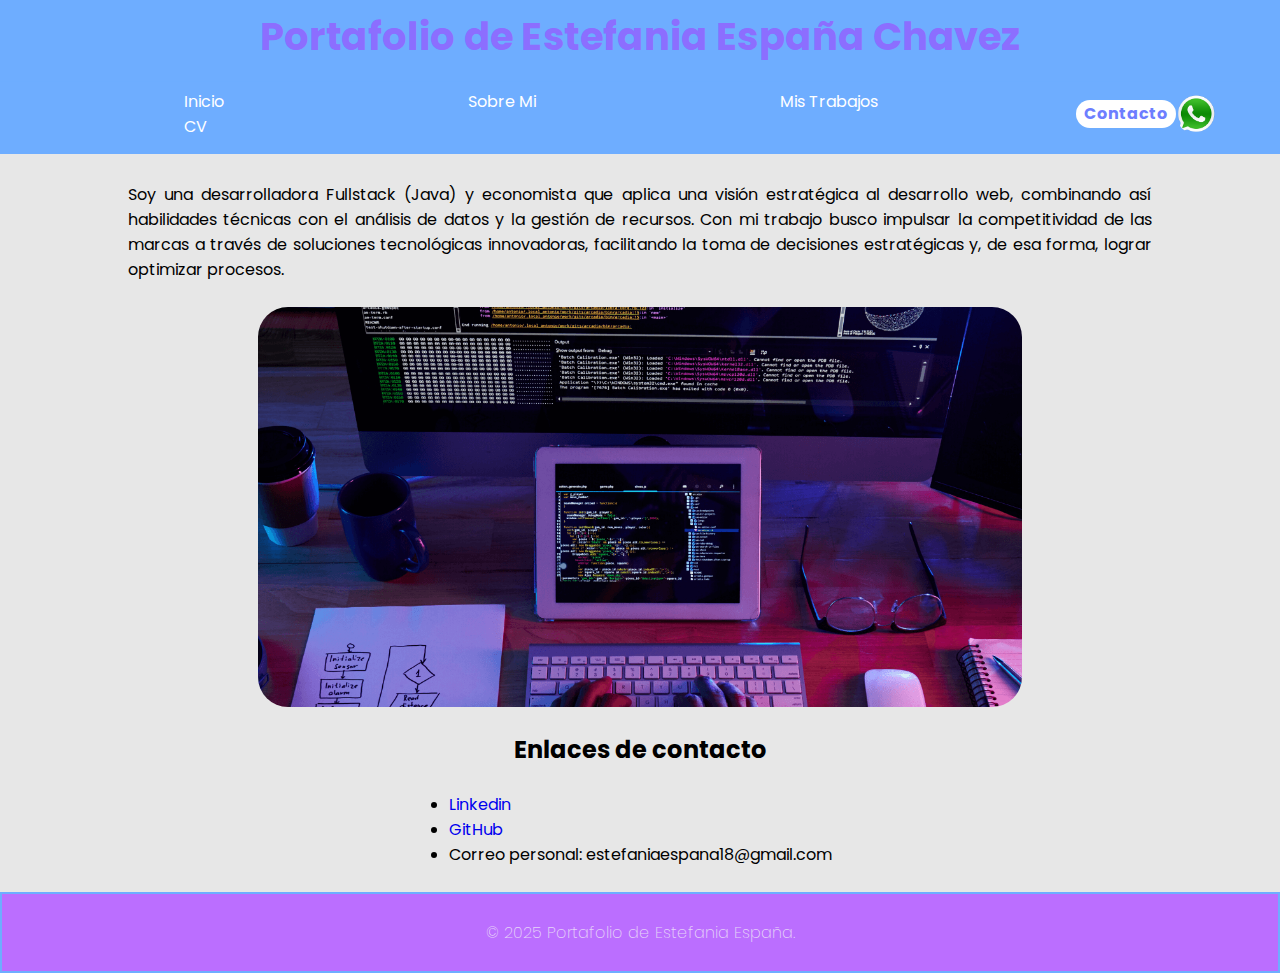
<file: Portafolio_Estefania_Espana/paginas/inicio.html>
<!DOCTYPE html>
<html lang="es">
<head>
    <meta charset="UTF-8">
    <meta name="viewport" content="width=device-width, initial-scale=1.0">
    <title>Document</title>
    <link rel="stylesheet" href="../estilos/style.css">
    <link rel="stylesheet" href="../estilos/style_inico.css">
    <style>
        @import url('https://fonts.googleapis.com/css2?family=Chivo+Mono:ital,wght@0,100..900;1,100..900&family=Chivo:ital,wght@0,100..900;1,100..900&family=Poppins:ital,wght@0,100;0,200;0,300;0,400;0,500;0,600;0,700;0,800;0,900;1,100;1,200;1,300;1,400;1,500;1,600;1,700;1,800;1,900&family=Roboto:ital,wght@0,100..900;1,100..900&display=swap');
    </style>
</head>
<body>
    <a href="./inicio.html">
        <h1 class="miPortafolo">Portafolio de Estefania España Chavez</h1>
    </a>
    <header class="header">
        <nav>
            <ul class="menu">
                <li><a href="">Inicio</a></li>
                <li><a href="./sobreMi.html">Sobre Mi</a></li>
                <li><a href="./misTrabajos.html">Mis Trabajos</a></li>
                <li><a href="./cv.html">CV</a></li>
            </ul>
        </nav>
        <a href="./contacto.html" class="btn"><button>Contacto</button></a>
        <div class="whatsapp">
            <a href="./contacto.html">
                <img src="../img/Whatsapp.png" alt="img_logo_whatsapp">
            </a>
        </div>
    </header>
    <br>
    <section class="img_desarrollo">
    <p>Soy una desarrolladora Fullstack (Java) y economista que aplica una visión estratégica al desarrollo web, combinando así habilidades técnicas con el análisis de datos y la gestión de recursos. Con mi trabajo busco impulsar la competitividad de las marcas a través de soluciones tecnológicas innovadoras, facilitando la toma de decisiones estratégicas y, de esa forma, lograr optimizar procesos.</p>
    <br>
    <img src="../img/desarrollo-web.png" alt="img_desarrollo">
    <br>
    <h2 class="info_contacto_titulo">Enlaces de contacto</h2> 
    <br>
    <div class="info_contacto">
    <ul>
        <li><a href="https://www.linkedin.com/in/estefania-espana-developer/">Linkedin</a></li>
        <li><a href="https://github.com/TefaEspana">GitHub</a></li>
        <li>Correo personal: estefaniaespana18@gmail.com</li>
    </ul>
    </div>
    <br>
    </section>
    <footer class="footer">
        <h2>© 2025 Portafolio de Estefania España.</h2>
    </footer>
</body>
</html
</file>
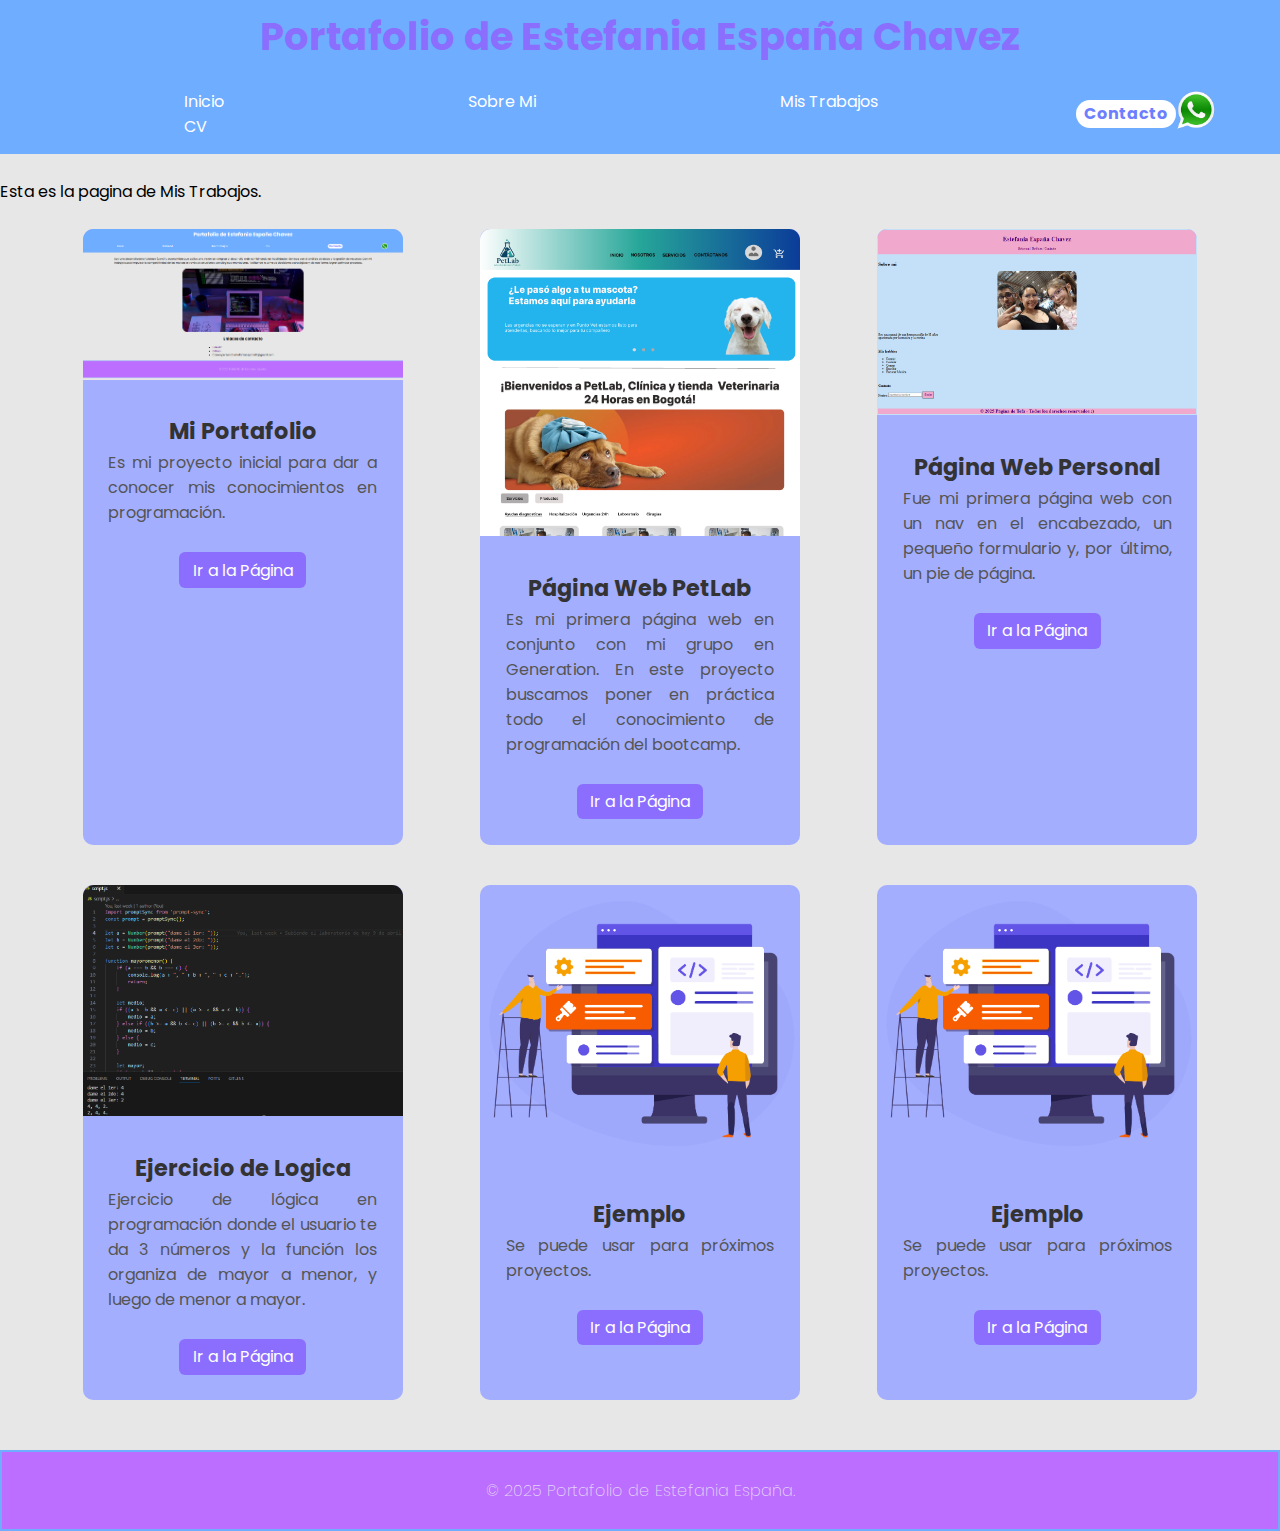
<file: Portafolio_Estefania_Espana/paginas/misTrabajos.html>
<!DOCTYPE html>
<html lang="es">

<head>
    <meta charset="UTF-8">
    <meta name="viewport" content="width=device-width, initial-scale=1.0">
    <title>Document</title>
    <link rel="stylesheet" href="../estilos/style.css">
    <link rel="stylesheet" href="../estilos/style_misTrabajos.css">
    <style>
        @import url('https://fonts.googleapis.com/css2?family=Chivo+Mono:ital,wght@0,100..900;1,100..900&family=Chivo:ital,wght@0,100..900;1,100..900&family=Poppins:ital,wght@0,100;0,200;0,300;0,400;0,500;0,600;0,700;0,800;0,900;1,100;1,200;1,300;1,400;1,500;1,600;1,700;1,800;1,900&family=Roboto:ital,wght@0,100..900;1,100..900&display=swap');
    </style>
</head>

<body>
    <a href="./inicio.html">
        <h1 class="miPortafolo">Portafolio de Estefania España Chavez</h1>
    </a>
    <header class="header">
        <nav>
            <ul class="menu">
                <li><a href="./inicio.html">Inicio</a></li>
                <li><a href="./sobreMi.html">Sobre Mi</a></li>
                <li><a href="">Mis Trabajos</a></li>
                <li><a href="./cv.html">CV</a></li>
            </ul>
        </nav>
        <a href="./contacto.html" class="btn"><button>Contacto</button></a>
        <div class="whatsapp">
            <a href="./contacto.html">
                <img src="../img/Whatsapp.png" alt="img_logo_whatsapp">
            </a>
        </div>
    </header>
    <br>
    <p> Esta es la pagina de Mis Trabajos.</p>
    <br>
    <div class="contenedor_cards">
        <div class="card" style="width: 20rem;background-color: #a3aeff;">
            <img src="../img/portafolio.png" class="card-img-top" alt="...">
            <div class="card-body">
                <h5 class="card-title" style="text-align: center;">Mi Portafolio</h5>
                <div class="card-text" style="text-align: justify;">
                    <p>Es mi proyecto inicial para dar a conocer mis conocimientos en programación.</p>
                    <br>
                </div>
                <div class="card_btn">
                    <a href="https://github.com/TefaEspana/MiPortafolio" class="btn btn-primary"
                        style="background-color: #8c6eff; color: #ffffff;"> Ir a la Página</a>
                </div>
            </div>
        </div>

        <div class="card" style="width: 20rem;background-color: #a3aeff;">
            <img src="../img/PetLab.png" class="card-img-top" alt="...">
            <div class="card-body">
                <h5 class="card-title" style="text-align: center;">Página Web PetLab</h5>
                <div class="card-text" style="text-align: justify;">
                    <p>Es mi primera página web en conjunto con mi grupo en Generation. En este proyecto buscamos poner en práctica todo el conocimiento de programación del bootcamp.</p>
                    <br>
                </div>
                <div class="card_btn">
                    <a href="https://github.com/KerlyVanesaSarrias/PetLab" class="btn btn-primary"
                        style="background-color: #8c6eff; color: #ffffff;"> Ir a la Página</a>
                </div>
            </div>
        </div>

        <div class="card" style="width: 20rem;background-color: #a3aeff;">
            <img src="../img/pag_web.png" class="card-img-top" alt="...">
            <div class="card-body">
                <h5 class="card-title" style="text-align: center;">Página Web Personal</h5>
                <div class="card-text" style="text-align: justify;">
                    <p>Fue mi primera página web con un nav en el encabezado, un pequeño formulario y, por último, un pie de página.</p>
                    <br>
                </div>
                <div class="card_btn">
                    <a href="https://github.com/TefaEspana/pagina_web_personal" class="btn btn-primary"
                        style="background-color: #8c6eff; color: #ffffff;"> Ir a la Página</a>
                </div>
            </div>
        </div>

        <div class="card" style="width: 20rem;background-color:#a3aeff;">
            <img src="../img/logica1.png" class="card-img-top" alt="...">
            <div class="card-body">
                <h5 class="card-title" style="text-align: center;">Ejercicio de Logica</h5>
                <div class="card-text" style="text-align: justify;">
                    <p>Ejercicio de lógica en programación donde el usuario te da 3 números y la función los organiza de mayor a menor, y luego de menor a mayor.</p>
                    <br>
                </div>
                <div class="card_btn">
                    <a href="https://github.com/TefaEspana/logica-programacion-1" class="btn btn-primary"
                        style="background-color: #8c6eff; color: #ffffff;"> Ir a la Página</a>
                </div>
            </div>
        </div>

        <div class="card" style="width: 20rem;background-color: #a3aeff;">
            <img src="../img/web.png" class="card-img-top" alt="...">
            <div class="card-body">
                <h5 class="card-title" style="text-align: center;">Ejemplo</h5>
                <div class="card-text" style="text-align: justify;">
                    <p>Se puede usar para próximos proyectos.</p>
                    <br>
                </div>
                <div class="card_btn">
                    <a href="#" class="btn btn-primary"
                        style="background-color: #8c6eff; color: #ffffff;"> Ir a la Página</a>
                </div>
            </div>
        </div>

        <div class="card" style="width: 20rem;background-color: #a3aeff;">
            <img src="../img/web.png" class="card-img-top" alt="...">
            <div class="card-body">
                <h5 class="card-title" style="text-align: center;">Ejemplo</h5>
                <div class="card-text" style="text-align: justify;">
                    <p>Se puede usar para próximos proyectos.</p>
                    <br>
                </div>
                <div class="card_btn">
                    <a href="#" class="btn btn-primary"
                        style="background-color: #8c6eff; color: #ffffff;"> Ir a la Página</a>
                </div>
            </div>
        </div>

    </div>
    <br><br>
    <footer class="footer">
        <h2>© 2025 Portafolio de Estefania España.</h2>
    </footer>
</body>

</html
</file>
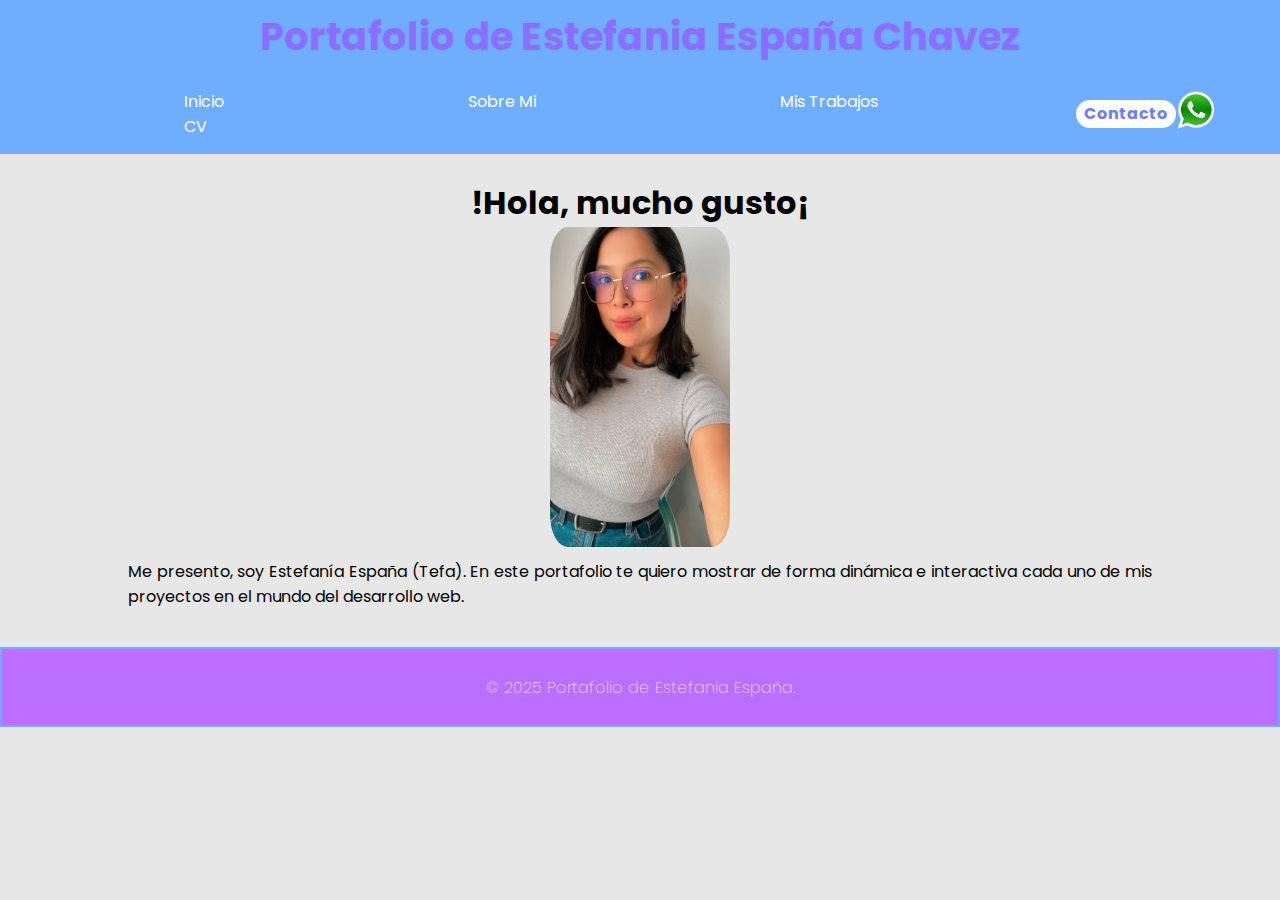
<file: Portafolio_Estefania_Espana/paginas/sobreMi.html>
<!DOCTYPE html>
<html lang="es">

<head>
    <meta charset="UTF-8">
    <meta name="viewport" content="width=device-width, initial-scale=1.0">
    <title>Document</title>
    <link rel="stylesheet" href="../estilos/style.css">
    <link rel="stylesheet" href="../estilos/style_sobreMi.css">
    <style>
        @import url('https://fonts.googleapis.com/css2?family=Chivo+Mono:ital,wght@0,100..900;1,100..900&family=Chivo:ital,wght@0,100..900;1,100..900&family=Poppins:ital,wght@0,100;0,200;0,300;0,400;0,500;0,600;0,700;0,800;0,900;1,100;1,200;1,300;1,400;1,500;1,600;1,700;1,800;1,900&family=Roboto:ital,wght@0,100..900;1,100..900&display=swap');
    </style>
</head>

<body>
    <a href="./inicio.html">
        <h1 class="miPortafolo">Portafolio de Estefania España Chavez</h1>
    </a>
    <header class="header">
        <nav>
            <ul class="menu">
                <li><a href="./inicio.html">Inicio</a></li>
                <li><a href="">Sobre Mi</a></li>
                <li><a href="./misTrabajos.html">Mis Trabajos</a></li>
                <li><a href="./cv.html">CV</a></li>
            </ul>
        </nav>
        <a href="./contacto.html" class="btn"><button>Contacto</button></a>
        <div class="whatsapp">
            <a href="./contacto.html">
                <img src="../img/Whatsapp.png" alt="img_logo_whatsapp">
            </a>
        </div>
    </header>
    <br>
    <h2 class="saludo">!Hola, mucho gusto¡</h2>
    <div class="foto">
        <img src="..//img/foto tefa.jpeg" alt="fotoTefa">
    </div>
    <p>Me presento, soy Estefanía España (Tefa). En este portafolio te quiero mostrar de forma dinámica e interactiva
        cada uno de mis proyectos en el mundo del desarrollo web.</p>
    <br>
    <footer class="footer">
        <h2>© 2025 Portafolio de Estefania España.</h2>
    </footer>
</body>

</html
</file>
<file: css/inicio_style.css>
@import url('https://fonts.googleapis.com/css2?family=Comfortaa&display=swap');
@import url('https://fonts.googleapis.com/css2?family=Lato&display=swap');
@import url('https://fonts.googleapis.com/css2?family=Mulish&display=swap');


* {
  box-sizing: border-box;
  margin: 0;
  padding: 0;
  font-family: 'Lato', sans-serif;
}

body {
  background-color: #d9e3f5;
}

.contenedor-principal {
  display: flex;
  flex-direction: row;
  justify-content: left;
  align-items: left;
  height: 100vh;
}

/* IZQ */
.panel-izquierdo {
  width: 50%;
  height: 100vh;
  display: flex;
  align-items: center;
  justify-content: flex-start;
  padding: 0;
  margin: 0;
}

.contenedor-foto {
  width: 110%;
  height: 110%;
  display: flex;
  align-items: center;
  justify-content: flex-start;
  padding: 5px;
  margin: 5px;
}

.foto-Tefa {
  width: 100%;
  height: 100%;
  display: flex;
  align-items: center;
  justify-content: flex-start;
  overflow: hidden;
}

.foto-Tefa img {
  width: 110%;
  height: auto;
  object-fit: cover;
  padding-left: 20px;
}

/* DER*/
.panel-derecho {
  display: flex;
  flex-direction: column;
  justify-content: center;
  padding: 1rem 2rem;
  height: 100hv;
}

.texto-sobre-mi h1 {
  text-align: center;
  margin-bottom: 1rem;
  font-size: 2rem;
}

.texto-sobre-mi p {
  text-align: justify;
  line-height: 1.6;
  font-size: 1.5rem;
}

/*Boton cv*/
.boton-cv {
  display: flex;
  justify-content: center;
  margin-top: 2rem;
}

.boton-descarga {
  position: relative;
  display: inline-block;
  text-align: center;
  text-decoration: none;
}

.boton-descarga img {
  width: 400px;
  max-width: 100%;
  display: block;
  transition: transform 0.3s ease;
}

.boton-descarga span {
  position: absolute;
  top: 50%;
  left: 50%;
  transform: translate(-50%, -50%);
  color: #ffff;
  font-weight: bold;
  font-family: 'Comfortaa', sans-serif;
  font-size: 1rem;
  pointer-events: none;
}

.boton-descarga:hover img {
  transform: scale(1.05);
}
</file>
<file: css/navbar_style.css>
@import url('https://fonts.googleapis.com/css2?family=Comfortaa&display=swap');
@import url('https://fonts.googleapis.com/css2?family=Lato&display=swap');
@import url('https://fonts.googleapis.com/css2?family=Mulish&display=swap');

/* NAVBAR */
.container-navbar {
  width: 100%;
  height: 320px;
  background-image: url('../imagenes/FORMAS LIBRES/NAVBAR.png');
  background-size: cover;
  background-repeat: no-repeat;
  background-position: top center;
  background-attachment: fixed;
  position: relative;
  z-index: 1;
}

.img-navbar {
  width: 106px;
  height: auto;
  margin-left: 15px;
}

.menu-toggle {
  display: none;
  background: none;
  border: none;
  font-size: 2.5rem;
  cursor: pointer;
  color: #ffffff;
}

.lista-navbar {
  display: flex;
  gap: 22%;
  margin-left: 12%;
  list-style: none;
}

.lista-navbar li a {
  font-family: 'Comfortaa', sans-serif;
  font-size: 1.5rem;
  text-decoration: none;
  color: #ffffff;
  transition: color 0.3s ease;
}

/* Responsive hasta 768px */
@media (max-width: 768px) {
  .lista-navbar {
    display: none;
    margin-left: 0;
    gap: 3em;
    flex-direction: column;
    width: 100%;
    position: absolute;
    top: 70px;
    left: 0;
    justify-content: center;
    align-items: center;
  }

  .lista-navbar.active {
    display: flex;
    background-color: #0d3b66;
    padding: 1.1em;
  }

  .menu-toggle {
    display: block;
    position: absolute;
    top: 20px;
    right: 20px;
  }
}
</file>
<file: css/footer_style.css>
@import url('https://fonts.googleapis.com/css2?family=Comfortaa&display=swap');
@import url('https://fonts.googleapis.com/css2?family=Lato&display=swap');
@import url('https://fonts.googleapis.com/css2?family=Mulish&display=swap');

.footer {
  background-image: url('../imagenes/FORMAS LIBRES/FOOTER.png');
  width: 100%;
  max-height: 100%;
  height: 10px;
  background-size: cover;
  background-repeat: no-repeat;
  background-position: center;
  position: relative;
  z-index: 1;
}

.footer-contenido {
  display: flex;
  flex-direction: row;
  align-items: center;
  justify-content: center;
  gap: 2rem;
}

.footer-contenido img {
  max-height: 80px;
  height: auto;
  object-fit: contain;
}

/* Puedes personalizar individualmente si quieres tamaños distintos: */
.footer-logo {
  max-height: 100px;
}

.footer-nombre,
.footer-slogan {
  max-height: 70px;
}
</file>
<file: css/contacto.css>
@import url('https://fonts.googleapis.com/css2?family=Comfortaa&display=swap');
@import url('https://fonts.googleapis.com/css2?family=Lato&display=swap');
@import url('https://fonts.googleapis.com/css2?family=Mulish&display=swap');

body {
  font-family: 'Lato';
  color: #222;
  background:#fff;
}

.contacto {
  min-height: 100vh;
  display: flex;
  flex-direction: column;
  justify-content: center;
  align-items: center;
  padding: 0;
}

.contacto__titulo {
  font-size: 1.5rem;
  margin-bottom: 3.5rem;
}

body, html {
  height: 100%;
  margin: 0;
  padding: 0;
}

.contacto {
  min-height: 100vh;
  display: flex;
  flex-direction: column;
  justify-content: center;
  align-items: center;
  padding: 0;
}

.card__icon {
  position: absolute;
  top: 40%;
  left: 50%;
  width: 64px;
  transform: translate(-50%, -50%);
  opacity: 0;
  transition: opacity .3s ease-out;
}

.card__label {
  position: absolute;
  bottom: 24px;
  left: 50%;
  transform: translateX(-50%);
  font-weight: 600;
  letter-spacing: .5px;
  color: #444;
  font-size: 1.5rem;
}


.cards {
  display: flex;
  align-items: flex-end;
  position: relative;
  justify-content: center;
  gap: 0.5rem;
  width: 100%;
}


.card {
  width: auto;
  height: auto;
  position: relative;
  min-width: 200px;
  min-height: 350px;
  overflow: visible;
  text-decoration: none;
  cursor: pointer;
  background: none;
  box-shadow: none;
  border: none;
}


.card__shape {
  position: relative;
  display: block;
  margin-bottom: 0;
  transition: transform .4s ease-out;
  transform: translateY(40%);
  width: 200px;
  height: auto;
}



.card__icon {
  position: absolute;
  top: 45%;
  left: 50%;
  width: 42px;
  transform: translate(-50%, -50%);
  opacity: 0;
  transition: opacity .3s ease-out;
}

.card__label {
  position: absolute;
  bottom: 8px;
  left: 50%;
  transform: translateX(-50%);
  font-weight: 600;
  letter-spacing: .5px;
  color: #444;
}


.card:hover .card__shape,
.card.active .card__shape {
  transform: translateY(0);
}

.card:hover .card__icon,
.card.active .card__icon {
  opacity: 1;
}

.cards > .card:not(:first-child) {
  margin-left: -30px;
  z-index: 1;
}
</file>
<file: estilos/style.css>
/* Formatear la pag */
* {
    box-sizing: border-box;
    margin: 0;
    padding: 0;
    font-family: "Poppins", sans-serif;
    font-size: 1rem;
}

body {
    background-color: #e7e7e7;
}

a {
    text-decoration: none;
}

.miPortafolo {
    background-color: #6eadff;
    color: #ffffff;
    font-size: 2rem;
    text-align: center;
    padding: 0.4em;
}

.miPortafolo:hover {
    cursor: grab;
    color: #8c6eff;
    transform: scale(1.2);
    transition: all 0.4s;
}

header {
    background-color: #6eadff;
    display: flex;
    justify-content: space-between;
    align-items: center;
    height: 5em;
    padding: 0.2em 5%;

}

/* -Todo sobre la img de whatsapp */
.header .whatsapp img {
    height: 2.5em;
    width: auto;
    transition: all 0.3s;
}

.header .whatsapp {
    cursor: pointer;
}

.header .whatsapp img:hover {
    transform: scale(1.2);
}

/* menu del nav */
.header .menu li {
    display: inline-block;
    padding: 0 7.5em;
}

.header .menu li:hover {
    transform: scale(1.2);
}

.header .menu a {
    font-size: 1rem;
    color: #ffffff;
}

.header .menu li a:hover {
    color: #8c6eff;
}

/* boton */
.header .btn button {
    font-weight: 700;
    color: #6d7eff;
    padding: 0.1em 0.5em;
    background-color: #ffffff;
    border: none;
    border-radius: 50px;
    cursor: pointer;
    transition: all 0.3s;
}

.header .btn button:hover {
    background-color: #8c6eff;
    color: #ffffff;
    transform: scale(1.1);
}

/* Pie de pag */
.footer {
    background-color: #bb6eff;
    color: #e6d3f8;
    padding: 2% 0;
    text-align: center;
    border: 2px solid #6eadff;
}

.footer h2{
    margin: 0;
    font-weight: 200;
}
</file>
<file: estilos/style_cv.css>
.contenedor_cards{
    display: flex;
    flex-wrap: wrap;
    padding: 0 5%;
    gap: 40px;
}

.card {
    margin: 0 auto;
    border-radius: 10px;
}

.card-img-top {
    width: 100%;
    height: auto;
    border-top-left-radius: 10px;
    border-top-right-radius: 10px;
}

.card-body {
    padding: 8%;
}

.card-title {
    font-size: 1.4em;
    color: #ebebeb;
    margin: 2px;
}

.card-text {
    color: #dddddd;
    margin-bottom: 2px;
}

.card_btn {
    display: flex;
    justify-content: center;
}

.btn-primary {
    display: inline-block;
    padding: 2% 5%;
    text-decoration: none;
    border-radius: 6px;    
}

.btn-primary:hover {
    transform: scale(1.2);
}
</file>
<file: estilos/style_misTrabajos.css>
.contenedor_cards{
    display: flex;
    flex-wrap: wrap;
    padding: 0 5%;
    gap: 40px;
}

.card {
    margin: 0 auto;
    border-radius: 10px;
}

.card-img-top {
    width: 100%;
    height: auto;
    border-top-left-radius: 11px;
    border-top-right-radius: 11px;
}

.card-body {
    padding: 8%;
}

.card-title {
    font-size: 1.4em;
    color: #333;
    margin: 2px;
}

.card-text {
    color: #555;
    margin-bottom: 2px;
}

.card_btn {
    display: flex;
    justify-content: center;
}

.btn-primary {
    display: inline-block;
    padding: 2% 5%;
    text-decoration: none;
    border-radius: 6px;    
}

.btn-primary:hover {
    transform: scale(1.2);
}
</file>
<file: css/portafolio.css>
@import url('https://fonts.googleapis.com/css2?family=Comfortaa&display=swap');
@import url('https://fonts.googleapis.com/css2?family=Lato&display=swap');
@import url('https://fonts.googleapis.com/css2?family=Mulish&display=swap');

body {
  font-family: sans-serif;
  background-color: #f5f5f5;
}

.container {
  display: flex;
  flex-direction: column;
  gap: 3rem;
  padding: 2rem;
}

/* Estilo base para la tarjeta */
.card {
  position: relative;
  display: flex;
  align-items: center;
  justify-content: space-between;
  padding: 2rem;
  border-radius: 40px;
  background: linear-gradient(to right, #ffffff, #dddddd);
  box-shadow: 0 8px 24px rgba(0, 0, 0, 0.1);
  overflow: hidden;
}

/* Alternar dirección de contenido */
.card.invertida {
  flex-direction: row-reverse;
  background: linear-gradient(to left, #666666, #999999);
  color: white;
}

.contenido {
  flex: 1;
  padding: 1rem 2rem;
}

.contenido p {
  margin-bottom: 1rem;
  line-height: 1.5;
}

.hecho-con {
  display: flex;
  align-items: center;
  gap: 0.5rem;
  font-weight: bold;
}

.hecho-con img {
  width: 24px;
  height: 24px;
  object-fit: contain;
  border-radius: 4px;
}

/* Imagen decorativa en las esquinas */
.esquina-img {
  position: absolute;
  top: -10px;
  left: -10px;
  width: 80px;
  height: 80px;
  object-fit: contain;
}

.card.invertida .esquina-img {
  left: auto;
  right: -10px;
}

/* Imagen grande decorativa */
.figura-img {
  width: 120px;
  height: 120px;
  object-fit: contain;
  margin-left: 2rem;
}

.card.invertida .figura-img {
  margin-left: 0;
  margin-right: 2rem;
}

.tarjeta {
  position: relative;
  width: 100%;
  max-width: 1000px;
  margin: 0 auto;
  height: 250px;
  display: flex;
  align-items: center;
  justify-content: center;
}

.fondo-forma {
  position: absolute;
  top: 0;
  left: 0;
  width: 100%;
  height: 100%;
  object-fit: cover;
  z-index: 0;
}

.contenido-tarjeta {
  position: relative;
  z-index: 1;
  max-width: 90%;
  text-align: center;
  padding: 2rem;
  color: #333;
}

.tarjeta:nth-child(even) .contenido-tarjeta {
  color: white;
}

.icono-esquina {
  position: absolute;
  top: 20%;
  left: 5%;
  width: 100px;
  height: 100px;
  object-fit: contain;
}

.tarjeta:nth-child(even) .icono-esquina {
  left: auto;
  right: 5%;
}

.botones {
  margin-top: 1rem;
  display: flex;
  justify-content: center;
  gap: 1rem;
}

.btn {
  padding: 0.5rem 1.5rem;
  background-color: #e0e0e0;
  color: #222;
  border: none;
  border-radius: 20px;
  text-decoration: none;
  font-weight: bold;
}

.tarjeta:nth-child(even) .btn {
  background-color: #444;
  color: white;
}
</file>
<file: estilos/style_sobreMi.css>
.saludo{
    font-size: 2em;
    text-align: center;
}

.foto{
    display: flex;
    justify-content: center;
}

.foto img{
    border-radius: 10%;
    height: 320px;
    width: auto;
}

p{
    text-align: justify;
    padding: 1% 10%;
}
</file>
<file: Portafolio_Estefania_Espana/estilos/style.css>
/* Formatear la pag */
* {
    box-sizing: border-box;
    margin: 0;
    padding: 0;
    font-family: "Poppins", sans-serif;
    font-size: 1rem;
}

body {
    background-color: #e7e7e7;
}

a {
    text-decoration: none;
}

.miPortafolo {
    background-color: #6eadff;
    color: #ffffff;
    font-size: 2rem;
    text-align: center;
    padding: 0.4em;
}

.miPortafolo:hover {
    cursor: grab;
    color: #8c6eff;
    transform: scale(1.2);
    transition: all 0.4s;
}

header {
    background-color: #6eadff;
    display: flex;
    justify-content: space-between;
    align-items: center;
    height: 5em;
    padding: 0.2em 5%;

}

/* -Todo sobre la img de whatsapp */
.header .whatsapp img {
    height: 2.5em;
    width: auto;
    transition: all 0.3s;
}

.header .whatsapp {
    cursor: pointer;
}

.header .whatsapp img:hover {
    transform: scale(1.2);
}

/* menu del nav */
.header .menu li {
    display: inline-block;
    padding: 0 7.5em;
}

.header .menu li:hover {
    transform: scale(1.2);
}

.header .menu a {
    font-size: 1rem;
    color: #ffffff;
}

.header .menu li a:hover {
    color: #8c6eff;
}

/* boton */
.header .btn button {
    font-weight: 700;
    color: #6d7eff;
    padding: 0.1em 0.5em;
    background-color: #ffffff;
    border: none;
    border-radius: 50px;
    cursor: pointer;
    transition: all 0.3s;
}

.header .btn button:hover {
    background-color: #8c6eff;
    color: #ffffff;
    transform: scale(1.1);
}

/* Pie de pag */
.footer {
    background-color: #bb6eff;
    color: #e6d3f8;
    padding: 2% 0;
    text-align: center;
    border: 2px solid #6eadff;
}

.footer h2{
    margin: 0;
    font-weight: 200;
}
</file>
<file: Portafolio_Estefania_Espana/estilos/style_inico.css>
img {
    display: grid;
    border-radius: 30px;
    height: 400px;
    margin: auto;
}

p {
    margin-top: 0.3%; /* arriba */
    padding: 0 10%;
    text-align: justify;
}

/*info de contacto*/

.info_contacto_titulo{
    font-size: 1.5em;
    display: flex;
    justify-content: center;
    align-items: center;
}

.info_contacto {
    display: flex;
    align-items: center;
    justify-content: center;
}
</file>
<file: Portafolio_Estefania_Espana/estilos/style_contacto.css>
/*info de contacto*/

.info_contacto_titulo{
    font-size: 1.5em;
    display: flex;
    justify-content: center;
    align-items: center;
}

.info_contacto {
    display: flex;
    align-items: center;
    justify-content: center;
}
</file>
<file: Portafolio_Estefania_Espana/estilos/style_cv.css>
.contenedor_cards{
    display: flex;
    flex-wrap: wrap;
    padding: 0 5%;
    gap: 40px;
}

.card {
    margin: 0 auto;
    border-radius: 10px;
}

.card-img-top {
    width: 100%;
    height: auto;
    border-top-left-radius: 10px;
    border-top-right-radius: 10px;
}

.card-body {
    padding: 8%;
}

.card-title {
    font-size: 1.4em;
    color: #ebebeb;
    margin: 2px;
}

.card-text {
    color: #dddddd;
    margin-bottom: 2px;
}

.card_btn {
    display: flex;
    justify-content: center;
}

.btn-primary {
    display: inline-block;
    padding: 2% 5%;
    text-decoration: none;
    border-radius: 6px;    
}

.btn-primary:hover {
    transform: scale(1.2);
}
</file>
<file: Portafolio_Estefania_Espana/estilos/style_misTrabajos.css>
.contenedor_cards{
    display: flex;
    flex-wrap: wrap;
    padding: 0 5%;
    gap: 40px;
}

.card {
    margin: 0 auto;
    border-radius: 10px;
}

.card-img-top {
    width: 100%;
    height: auto;
    border-top-left-radius: 11px;
    border-top-right-radius: 11px;
}

.card-body {
    padding: 8%;
}

.card-title {
    font-size: 1.4em;
    color: #333;
    margin: 2px;
}

.card-text {
    color: #555;
    margin-bottom: 2px;
}

.card_btn {
    display: flex;
    justify-content: center;
}

.btn-primary {
    display: inline-block;
    padding: 2% 5%;
    text-decoration: none;
    border-radius: 6px;    
}

.btn-primary:hover {
    transform: scale(1.2);
}
</file>
<file: Portafolio_Estefania_Espana/estilos/style_sobreMi.css>
.saludo{
    font-size: 2em;
    text-align: center;
}

.foto{
    display: flex;
    justify-content: center;
}

.foto img{
    border-radius: 10%;
    height: 320px;
    width: auto;
}

p{
    text-align: justify;
    padding: 1% 10%;
}
</file>
